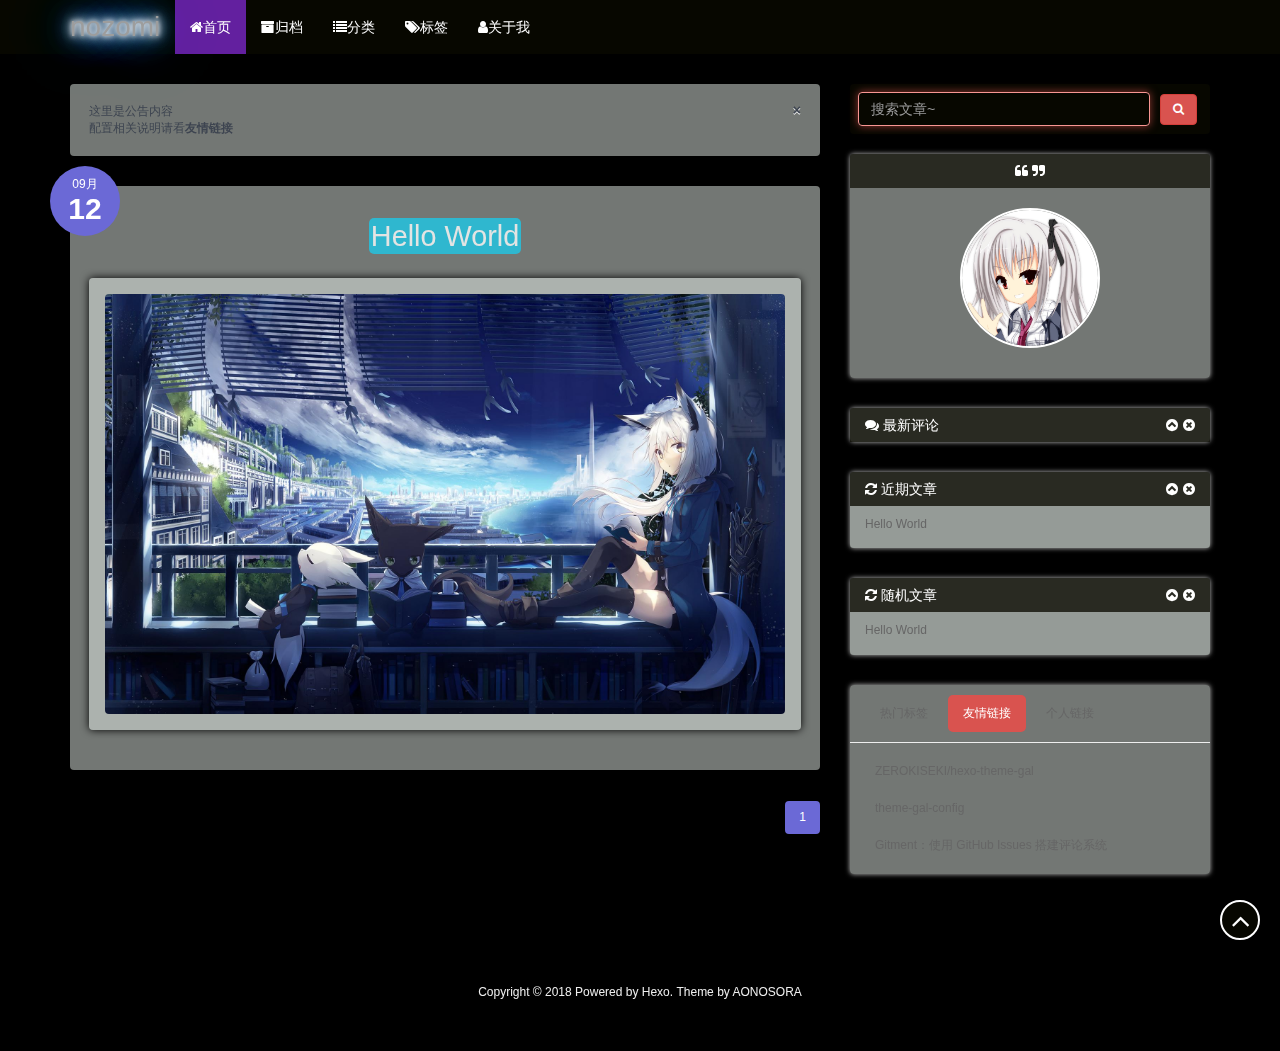
<file: index.html>
<!DOCTYPE html>
<html>
<head>
    <meta charset="UTF-8">
    <meta name="viewport" content="width=device-width, initial-scale=1, maximum-scale=1">
    <meta name="author" content="">
    
    
    
    
    
    
    <title>Hexo</title>
    <link href=”https://github.com/BlueM0untain“ rel=”prefetch” />

    <link rel="stylesheet" href="/css/bootstrap.min.css">
<link rel="stylesheet" href="/css/aos.css">
<link rel="stylesheet" href="/css/style.css">
    <script src="/js/jquery.min.js"></script>
    <script src="/js/bootstrap.min.js"></script>
    <script src="/js/aos.js"></script>
    <script src="/js/highslide/highslide-full.min.js"></script>
    <link rel="stylesheet" href="/js/highslide/highslide.css">
    <style type="text/css">
        @media (max-width: 768px) {
            body {
                background-color: #f0f0f0;
                background: url('/imgs/xsbg.gif');
                background-attachment: fixed;
            }
        }
    </style>
    
    <!--<script type="text/javascript">
      if (document.images) {
        var avatar = new Image();
        avatar.src = '/imgs/avatar.jpg'
        var previews = 'preview1.jpg,preview2.jpg,preview3.jpg,preview4.jpg'.split(',')
        var previewsPreLoad = []
        for(var i = 0; i < length; i++) {
          previewsPreLoad.push(new Image())
          previewsPreLoad[previewsPreLoad.length - 1].src = '/imgs/preview' + previews[i]
        }
      }
    </script>-->
</head>
<body>
    <!-- 背景轮播图功能 -->
    <section class="hidden-xs">
    <ul class="cb-slideshow">
        <li><span>天若</span></li>
        <li><span>有情</span></li>
        <li><span>天亦老</span></li>
        <li><span>我为</span></li>
        <li><span>长者</span></li>
        <li><span>续一秒</span></li>
    </ul>
</section>
    <!-- 欧尼酱功能, 谁用谁知道 -->
    
    <div class="gal-menu gal-dropdown">
    <div class="circle" id="gal">
        <div class="ring">
            <a href="https://github.com/BlueM0untain" class="menuItem" style="left: 50%; top: 15%;">首页</a>
            
            <a class="menuItem" style="left: 80.3109%; top: 32.5%;">下一页</a>
            
            <a href="/archives" class="menuItem" style="left: 80.3109%; top: 67.5%;">归档</a>
            <a href="/about" class="menuItem" style="left: 50%; top: 85%;">关于</a>
            <a href="/message" class="menuItem" style="left: 19.6891%; top: 67.5%;">留言板</a>
            
            <a class="menuItem" style="left: 19.6891%; top: 32.5%;">上一页</a>
            
        </div>
        <audio id="audio" src="/imgs/oni.mp3"></audio>
    </div>
</div>
    
    <header class="navbar navbar-inverse" id="gal-header">
    <div class="container">
        <div class="navbar-header">
            <button type="button" class="navbar-toggle collapsed"
                    data-toggle="collapse" data-target=".bs-navbar-collapse"
                    aria-expanded="false">
                <span class="fa fa-lg fa-reorder"></span>
            </button>
            <a href="https://github.com/BlueM0untain">
                
                <style>
                    #gal-header .navbar-brand {
                        height: 54px;
                        line-height: 24px;
                        font-size: 28px;
                        opacity: 1;
                        background-color: rgba(0,0,0,0);
                        text-shadow: 0 0 5px #fff,0 0 10px #fff,0 0 15px #fff,0 0 20px #228DFF,0 0 35px #228DFF,0 0 40px #228DFF,0 0 50px #228DFF,0 0 75px #228DFF;
                    }
                </style>
                <!-- 这里使用文字(navbar_text or config.title) -->
                <div class="navbar-brand">nozomi</div>
                
            </a>
        </div>
        <div class="collapse navbar-collapse bs-navbar-collapse">
            <ul class="nav navbar-nav" id="menu-gal">
                
                
                <li class="current">
                    <a href="/">
                        <i class="fa fa-home"></i>首页
                    </a>
                </li>
                
                
                
                <li class="">
                    <a href="/archives">
                        <i class="fa fa-archive"></i>归档
                    </a>
                </li>
                
                
                
                
                <li class="">
                    <a href="/categories">
                        <i class="fa fa-list"></i>分类
                    </a>
                </li>
                
                
                
                
                
                <li class="">
                    <a href="/tags">
                        <i class="fa fa-tags"></i>标签
                    </a>
                </li>
                
                
                
                
                <li class="">
                    <a href="/about">
                        <i class="fa fa-user"></i>关于我
                    </a>
                </li>
                
                
            </ul>
        </div>
    </div>
</header>
    <div id="gal-body">
        <div class="container">
            <div class="row">
                <div class="col-md-8 gal-right" id="mainstay">
                    
<div class="alert well fade in" id="gal-issue" role="alert">
    <!-- TODO 添加关闭公告框功能 -->
    <button type="button" class="close" data-dismiss="alert">×</button>
    <!-- 这里自行配置公告内容 -->
    这里是公告内容
    <br>
    配置相关说明请看<strong>友情链接</strong>
    <!-- 自行配置公告内容结束 -->
</div>

<div id="article-list">
     
     
     <div class="article well clearfix article-body article-excerpt" data-aos="flip-up">
    
    <div class="data-article hidden-xs">
        <span class="month">09月</span>
        <span class="day">12</span>
    </div>
    <!-- 大型设备文章 -->
    <section class="hidden-xs">
        <div class="title-article">
            <h1>
                <a href="/2018/09/12/hello-world/">
                    <span>Hello World</span>
                </a>
            </h1>
        </div>
        <div class="tag-article">
            
            
            <!-- TODO 添加评论统计 -->
            <!--<span class="label label-gal">
                <i class="fa fa-comments"></i>
                <a href="/2018/09/12/hello-world/#comments">739</a>
            </span>-->
        </div>
        <div class="alert alert-gal article-body content-article">
            <div class="item">
                <a href="/2018/09/12/hello-world/">
                    <div class="img">
                        
                        <img src="/imgs/preview/preview2.jpg" alt="Hello World">
                    </div>
                    <div class="info">
                        
                    </div>
                </a>
            </div>
        </div>
    </section>
    <section class="visible-xs">
        <div class="title-article">
            <center>
                <h4>
                    <a href="/2018/09/12/hello-world/">
                        <span>Hello World</span>
                    </a>
                </h4>
            </center>
        </div>
        <p></p>
        <center>
            <i class="fa fa-calendar"></i> 2018-09-12
        </center>
        <p></p>
        <p></p>
        <center>
            
            
        </center>
        <p></p>
        <div class="alert alert-gal article-body content-article">
            <p style="text-align: center;">
                <a href="/2018/09/12/hello-world/">
                    
                    <img src="/imgs/preview/preview2.jpg" alt="Hello World">
                </a>
            </p>
        </div>
        
        <a class="btn btn-danger pull-right read-more btn-block" href="/2018/09/12/hello-world/">
            阅读全文
            <!--<span class="badge">739</span>-->
        </a>
    </section>
</div>
     
</div>
<!-- 前方最多7个 < 1 2 3 4 5 6 -->
<!-- 前方超过第7页则分为 < 1 ... (n - 3) (n - 2) (n - 1) n, 此时前面为固定的6个 -->

<!-- 后方最多8个 (n + 1) 到 (n + 7) > -->
<!-- 如果末页和当前页相差超过7, 此时后面为固定的6个, (n + 1) (n + 2) (n + 3) ... total > -->



<div id="gal-pagination" class="clearfix">
    <ul class="pagination pagination-gal pull-right">
        
        
        
        
        <li class="current">
            <span>1</span>
        </li>
        
        
        
        
    </ul>
</div>

                </div>
                <aside class="col-md-4 gal-left" id="sidebar">
    <!-- 此为sidebar的搜索框, 非搜索结果页面 -->
<aside id="sidebar-search">
    <div class="search hidden-xs" data-aos="fade-up" data-aos-duration="2000">
        <form class="form-inline clearfix" id="search-form" method="get"
              action="/search/index.html">
            <input type="text" name="s" class="form-control" id="searchInput" placeholder="搜索文章~">
            <button class="btn btn-danger btn-gal" type="submit">
                <i class="fa fa-search"></i>
            </button>
        </form>
    </div>
</aside>
    <aside id="sidebar-author">
    <div class="panel panel-gal" data-aos="flip-right" data-aos-duration="3000">
        <div class="panel-heading" style="text-align: center">
            <i class="fa fa-quote-left"></i>
            
            <i class="fa fa-quote-right"></i>
        </div>
        <div class="author-panel text-center">
            <img src="/imgs/avatar.jpg" width="140" height="140"
                 alt="个人头像" class="author-image">
            <p class="author-description"></p>
        </div>
    </div>
</aside>
    
    <aside id="sidebar-recent_comments">
    <div class="panel panel-gal recent hidden-xs" data-aos="fade-up" data-aos-duration="2000">
        <div class="panel-heading">
            <i class="fa fa-comments"></i>
            最新评论
            <i class="fa fa-times-circle panel-remove"></i>
            <i class="fa fa-chevron-circle-up panel-toggle"></i>
        </div>
        <ul class="list-group list-group-flush"></ul>
    </div>
</aside>
    
    <!-- 要配置好leancloud才能开启此小工具 -->
    
    
    <aside id="sidebar-recent_posts">
    <div class="panel panel-gal recent hidden-xs" data-aos="fade-up" data-aos-duration="2000">
        <div class="panel-heading">
            <i class="fa fa-refresh"></i>
            近期文章
            <i class="fa fa-times-circle panel-remove"></i>
            <i class="fa fa-chevron-circle-up panel-toggle"></i>
        </div>
        <ul class="list-group list-group-flush">
            
            <li class="list-group-item">
                <span class="post-title">
                    <a href="/2018/09/12/hello-world/">Hello World</a>
                </span>
            </li>
            
        </ul>
    </div>
</aside>
    
    
    <aside id="sidebar-rand_posts">
    <div class="panel panel-gal recent hidden-xs" data-aos="fade-up" data-aos-duration="2000">
        <div class="panel-heading">
            <i class="fa fa-refresh"></i>
            随机文章
            <i class="fa fa-times-circle panel-remove"></i>
            <i class="fa fa-chevron-circle-up panel-toggle"></i>
        </div>
        <ul class="list-group list-group-flush">
            
            
            <li class="list-group-item">
                <span class="post-title">
                    <a href="/2018/09/12/hello-world/">Hello World</a>
                </span>
            </li>
            
        </ul>
    </div>
</aside>
    
    
    <aside id="gal-sets">
        <div class="panel panel-gal hidden-xs" data-aos="fade-up" data-aos-duration="2000">
            <ul class="nav nav-pills pills-gal">
                <li class="">
                    <a href="/index.html#sidebar-tags" data-toggle="tab" id="tags-tab">热门标签</a>
                </li>
                <li class="">
                    <a href="/index.html#sidebar-friend-links" data-toggle="tab" id="friend-links-tab">友情链接</a>
                </li>
                <li class="">
                    <a href="/index.html#sidebar-links" data-toggle="tab" id="links-tab">个人链接</a>
                </li>
            </ul>
            <div class="tab-content">
                <div class="cloud-tags tab-pane nav bs-sidenav fade" id="sidebar-tags">
    
</div>
                <div class="friend-links tab-pane nav bs-sidenav fade" id="sidebar-friend-links">
    
    <li>
        <a href="https://github.com/ZEROKISEKI/hexo-theme-gal" target="_blank">ZEROKISEKI/hexo-theme-gal</a>
    </li>
    
    <li>
        <a href="https://github.com/ZEROKISEKI/hexo-theme-gal/wiki/%E4%B8%BB%E9%A2%98%E9%85%8D%E7%BD%AE%E8%AF%B4%E6%98%8E" target="_blank">theme-gal-config</a>
    </li>
    
    <li>
        <a href="https://imsun.net/posts/gitment-introduction/" target="_blank">Gitment：使用 GitHub Issues 搭建评论系统</a>
    </li>
    
</div>
                <div class="links tab-pane nav bs-sidenav fade" id="sidebar-links">
    
    <li>
        <a href="https://github.com/BlueM0untain" target="_blank">Github</a>
    </li>
    
</div>
            </div>
        </div>
    </aside>
    
</aside>
            </div>
        </div>
    </div>
    <footer id="gal-footer">
    <div class="container">
        Copyright © 2018  Powered by <a href="https://hexo.io/" target="_blank">Hexo</a>.&nbsp;Theme by <a href="https://github.com/ZEROKISEKI" target="_blank">AONOSORA</a>
    </div>
</footer>

<!-- 回到顶端 -->
<div id="gal-gotop">
    <i class="fa fa-angle-up"></i>
</div>
</body>
<script src="/js/activate-power-mode.js"></script>
<script>

    // 配置highslide
	hs.graphicsDir = '/js/highslide/graphics/'
    hs.outlineType = "rounded-white";
    hs.dimmingOpacity = 0.8;
    hs.outlineWhileAnimating = true;
    hs.showCredits = false;
    hs.captionEval = "this.thumb.alt";
    hs.numberPosition = "caption";
    hs.align = "center";
    hs.transitions = ["expand", "crossfade"];
    hs.lang.number = '共%2张图, 当前是第%1张';
    hs.addSlideshow({
      interval: 5000,
      repeat: true,
      useControls: true,
      fixedControls: "fit",
      overlayOptions: {
        opacity: 0.75,
        position: "bottom center",
        hideOnMouseOut: true
      }
    })

    // 初始化aos
    AOS.init({
      duration: 1000,
      delay: 0,
      easing: 'ease-out-back'
    });

</script>
<script>
	POWERMODE.colorful = 'true';    // make power mode colorful
	POWERMODE.shake = 'true';       // turn off shake
	// TODO 这里根据具体情况修改
	document.body.addEventListener('input', POWERMODE);
</script>
<script>
    window.slideConfig = {
      prefix: '/imgs/slide/background',
      ext: 'jpg',
      maxCount: '6'
    }
</script>
<script src="/js/hs.js"></script>
<script src="/js/blog.js"></script>

<script src="/js/oni.js"></script>



</html>
</file>
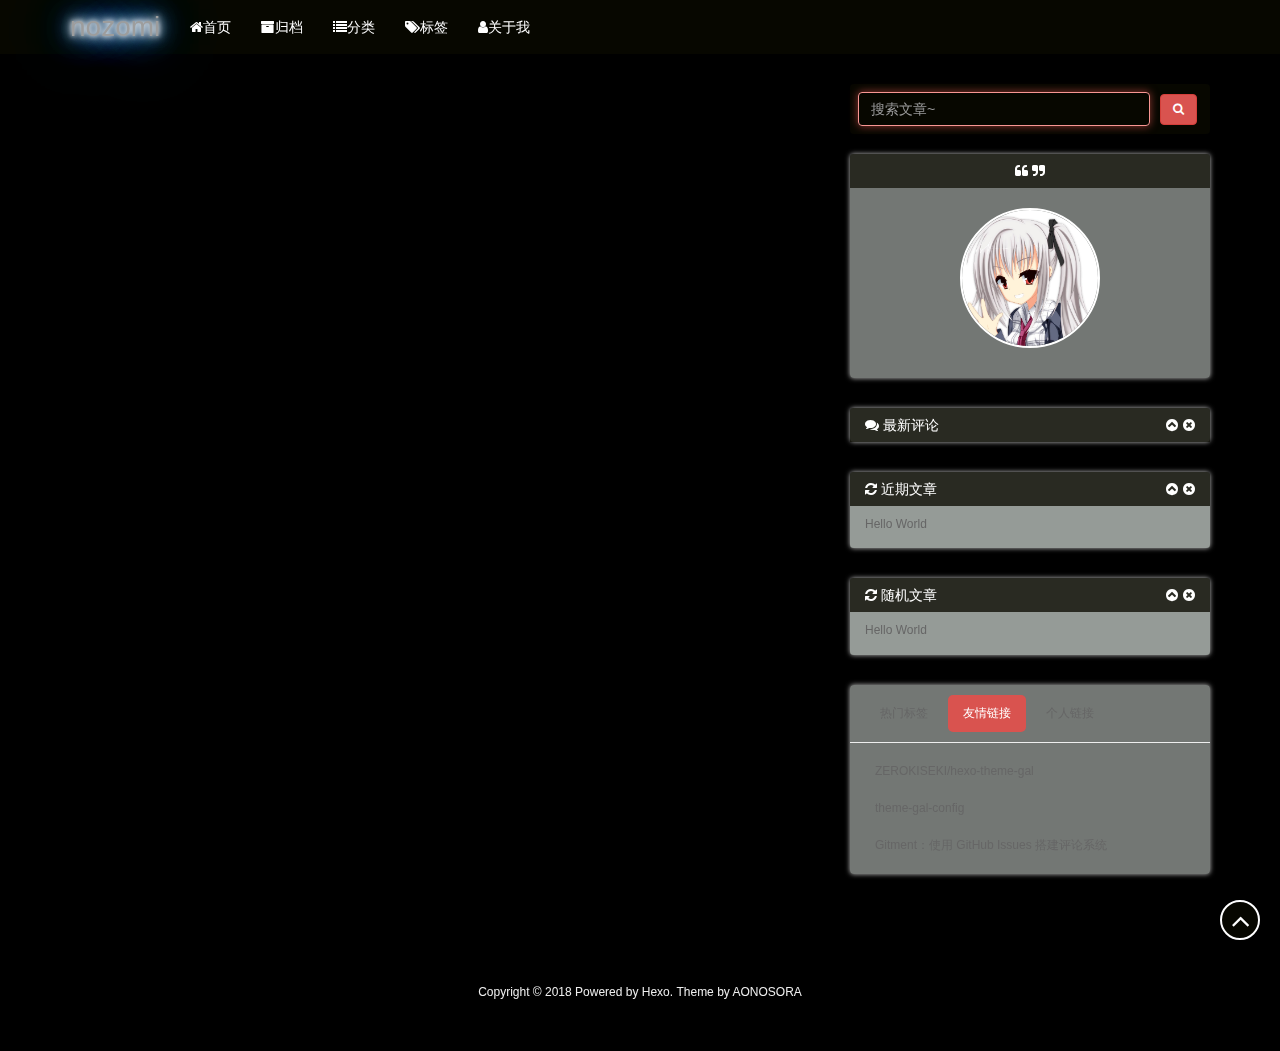
<file: 404/index.html>
<!DOCTYPE html>
<html>
<head>
    <meta charset="UTF-8">
    <meta name="viewport" content="width=device-width, initial-scale=1, maximum-scale=1">
    <meta name="author" content="">
    
    
    
    
    
    
    <title>404 | Hexo</title>
    <link href=”https://github.com/BlueM0untain“ rel=”prefetch” />

    <link rel="stylesheet" href="/css/bootstrap.min.css">
<link rel="stylesheet" href="/css/aos.css">
<link rel="stylesheet" href="/css/style.css">
    <script src="/js/jquery.min.js"></script>
    <script src="/js/bootstrap.min.js"></script>
    <script src="/js/aos.js"></script>
    <script src="/js/highslide/highslide-full.min.js"></script>
    <link rel="stylesheet" href="/js/highslide/highslide.css">
    <style type="text/css">
        @media (max-width: 768px) {
            body {
                background-color: #f0f0f0;
                background: url('/imgs/xsbg.gif');
                background-attachment: fixed;
            }
        }
    </style>
    
    <!--<script type="text/javascript">
      if (document.images) {
        var avatar = new Image();
        avatar.src = '/imgs/avatar.jpg'
        var previews = 'preview1.jpg,preview2.jpg,preview3.jpg,preview4.jpg'.split(',')
        var previewsPreLoad = []
        for(var i = 0; i < length; i++) {
          previewsPreLoad.push(new Image())
          previewsPreLoad[previewsPreLoad.length - 1].src = '/imgs/preview' + previews[i]
        }
      }
    </script>-->
</head>
<body>
    <!-- 背景轮播图功能 -->
    <section class="hidden-xs">
    <ul class="cb-slideshow">
        <li><span>天若</span></li>
        <li><span>有情</span></li>
        <li><span>天亦老</span></li>
        <li><span>我为</span></li>
        <li><span>长者</span></li>
        <li><span>续一秒</span></li>
    </ul>
</section>
    <!-- 欧尼酱功能, 谁用谁知道 -->
    
    <div class="gal-menu gal-dropdown">
    <div class="circle" id="gal">
        <div class="ring">
            <a href="https://github.com/BlueM0untain" class="menuItem" style="left: 50%; top: 15%;">首页</a>
            
            <a class="menuItem" style="left: 80.3109%; top: 32.5%;">下一页</a>
            
            <a href="/archives" class="menuItem" style="left: 80.3109%; top: 67.5%;">归档</a>
            <a href="/about" class="menuItem" style="left: 50%; top: 85%;">关于</a>
            <a href="/message" class="menuItem" style="left: 19.6891%; top: 67.5%;">留言板</a>
            
            <a class="menuItem" style="left: 19.6891%; top: 32.5%;">上一页</a>
            
        </div>
        <audio id="audio" src="/imgs/oni.mp3"></audio>
    </div>
</div>
    
    <header class="navbar navbar-inverse" id="gal-header">
    <div class="container">
        <div class="navbar-header">
            <button type="button" class="navbar-toggle collapsed"
                    data-toggle="collapse" data-target=".bs-navbar-collapse"
                    aria-expanded="false">
                <span class="fa fa-lg fa-reorder"></span>
            </button>
            <a href="https://github.com/BlueM0untain">
                
                <style>
                    #gal-header .navbar-brand {
                        height: 54px;
                        line-height: 24px;
                        font-size: 28px;
                        opacity: 1;
                        background-color: rgba(0,0,0,0);
                        text-shadow: 0 0 5px #fff,0 0 10px #fff,0 0 15px #fff,0 0 20px #228DFF,0 0 35px #228DFF,0 0 40px #228DFF,0 0 50px #228DFF,0 0 75px #228DFF;
                    }
                </style>
                <!-- 这里使用文字(navbar_text or config.title) -->
                <div class="navbar-brand">nozomi</div>
                
            </a>
        </div>
        <div class="collapse navbar-collapse bs-navbar-collapse">
            <ul class="nav navbar-nav" id="menu-gal">
                
                
                <li class="">
                    <a href="/">
                        <i class="fa fa-home"></i>首页
                    </a>
                </li>
                
                
                
                <li class="">
                    <a href="/archives">
                        <i class="fa fa-archive"></i>归档
                    </a>
                </li>
                
                
                
                
                <li class="">
                    <a href="/categories">
                        <i class="fa fa-list"></i>分类
                    </a>
                </li>
                
                
                
                
                
                <li class="">
                    <a href="/tags">
                        <i class="fa fa-tags"></i>标签
                    </a>
                </li>
                
                
                
                
                <li class="">
                    <a href="/about">
                        <i class="fa fa-user"></i>关于我
                    </a>
                </li>
                
                
            </ul>
        </div>
    </div>
</header>
    <div id="gal-body">
        <div class="container">
            <div class="row">
                <div class="col-md-8 gal-right" id="mainstay">
                    <!-- 搜索页面(尽可能接近ZanBlog搜索功能) -->

<!-- 404 自定义页面 -->
<!-- 有其他想自定义的page在这里添加判断条件, 并且写好对应的模板渲染文件 -->

                </div>
                <aside class="col-md-4 gal-left" id="sidebar">
    <!-- 此为sidebar的搜索框, 非搜索结果页面 -->
<aside id="sidebar-search">
    <div class="search hidden-xs" data-aos="fade-up" data-aos-duration="2000">
        <form class="form-inline clearfix" id="search-form" method="get"
              action="/search/index.html">
            <input type="text" name="s" class="form-control" id="searchInput" placeholder="搜索文章~">
            <button class="btn btn-danger btn-gal" type="submit">
                <i class="fa fa-search"></i>
            </button>
        </form>
    </div>
</aside>
    <aside id="sidebar-author">
    <div class="panel panel-gal" data-aos="flip-right" data-aos-duration="3000">
        <div class="panel-heading" style="text-align: center">
            <i class="fa fa-quote-left"></i>
            
            <i class="fa fa-quote-right"></i>
        </div>
        <div class="author-panel text-center">
            <img src="/imgs/avatar.jpg" width="140" height="140"
                 alt="个人头像" class="author-image">
            <p class="author-description"></p>
        </div>
    </div>
</aside>
    
    <aside id="sidebar-recent_comments">
    <div class="panel panel-gal recent hidden-xs" data-aos="fade-up" data-aos-duration="2000">
        <div class="panel-heading">
            <i class="fa fa-comments"></i>
            最新评论
            <i class="fa fa-times-circle panel-remove"></i>
            <i class="fa fa-chevron-circle-up panel-toggle"></i>
        </div>
        <ul class="list-group list-group-flush"></ul>
    </div>
</aside>
    
    <!-- 要配置好leancloud才能开启此小工具 -->
    
    
    <aside id="sidebar-recent_posts">
    <div class="panel panel-gal recent hidden-xs" data-aos="fade-up" data-aos-duration="2000">
        <div class="panel-heading">
            <i class="fa fa-refresh"></i>
            近期文章
            <i class="fa fa-times-circle panel-remove"></i>
            <i class="fa fa-chevron-circle-up panel-toggle"></i>
        </div>
        <ul class="list-group list-group-flush">
            
            <li class="list-group-item">
                <span class="post-title">
                    <a href="/2018/09/12/hello-world/">Hello World</a>
                </span>
            </li>
            
        </ul>
    </div>
</aside>
    
    
    <aside id="sidebar-rand_posts">
    <div class="panel panel-gal recent hidden-xs" data-aos="fade-up" data-aos-duration="2000">
        <div class="panel-heading">
            <i class="fa fa-refresh"></i>
            随机文章
            <i class="fa fa-times-circle panel-remove"></i>
            <i class="fa fa-chevron-circle-up panel-toggle"></i>
        </div>
        <ul class="list-group list-group-flush">
            
            
            <li class="list-group-item">
                <span class="post-title">
                    <a href="/2018/09/12/hello-world/">Hello World</a>
                </span>
            </li>
            
        </ul>
    </div>
</aside>
    
    
    <aside id="gal-sets">
        <div class="panel panel-gal hidden-xs" data-aos="fade-up" data-aos-duration="2000">
            <ul class="nav nav-pills pills-gal">
                <li class="">
                    <a href="/404/index.html#sidebar-tags" data-toggle="tab" id="tags-tab">热门标签</a>
                </li>
                <li class="">
                    <a href="/404/index.html#sidebar-friend-links" data-toggle="tab" id="friend-links-tab">友情链接</a>
                </li>
                <li class="">
                    <a href="/404/index.html#sidebar-links" data-toggle="tab" id="links-tab">个人链接</a>
                </li>
            </ul>
            <div class="tab-content">
                <div class="cloud-tags tab-pane nav bs-sidenav fade" id="sidebar-tags">
    
</div>
                <div class="friend-links tab-pane nav bs-sidenav fade" id="sidebar-friend-links">
    
    <li>
        <a href="https://github.com/ZEROKISEKI/hexo-theme-gal" target="_blank">ZEROKISEKI/hexo-theme-gal</a>
    </li>
    
    <li>
        <a href="https://github.com/ZEROKISEKI/hexo-theme-gal/wiki/%E4%B8%BB%E9%A2%98%E9%85%8D%E7%BD%AE%E8%AF%B4%E6%98%8E" target="_blank">theme-gal-config</a>
    </li>
    
    <li>
        <a href="https://imsun.net/posts/gitment-introduction/" target="_blank">Gitment：使用 GitHub Issues 搭建评论系统</a>
    </li>
    
</div>
                <div class="links tab-pane nav bs-sidenav fade" id="sidebar-links">
    
    <li>
        <a href="https://github.com/BlueM0untain" target="_blank">Github</a>
    </li>
    
</div>
            </div>
        </div>
    </aside>
    
</aside>
            </div>
        </div>
    </div>
    <footer id="gal-footer">
    <div class="container">
        Copyright © 2018  Powered by <a href="https://hexo.io/" target="_blank">Hexo</a>.&nbsp;Theme by <a href="https://github.com/ZEROKISEKI" target="_blank">AONOSORA</a>
    </div>
</footer>

<!-- 回到顶端 -->
<div id="gal-gotop">
    <i class="fa fa-angle-up"></i>
</div>
</body>
<script src="/js/activate-power-mode.js"></script>
<script>

    // 配置highslide
	hs.graphicsDir = '/js/highslide/graphics/'
    hs.outlineType = "rounded-white";
    hs.dimmingOpacity = 0.8;
    hs.outlineWhileAnimating = true;
    hs.showCredits = false;
    hs.captionEval = "this.thumb.alt";
    hs.numberPosition = "caption";
    hs.align = "center";
    hs.transitions = ["expand", "crossfade"];
    hs.lang.number = '共%2张图, 当前是第%1张';
    hs.addSlideshow({
      interval: 5000,
      repeat: true,
      useControls: true,
      fixedControls: "fit",
      overlayOptions: {
        opacity: 0.75,
        position: "bottom center",
        hideOnMouseOut: true
      }
    })

    // 初始化aos
    AOS.init({
      duration: 1000,
      delay: 0,
      easing: 'ease-out-back'
    });

</script>
<script>
	POWERMODE.colorful = 'true';    // make power mode colorful
	POWERMODE.shake = 'true';       // turn off shake
	// TODO 这里根据具体情况修改
	document.body.addEventListener('input', POWERMODE);
</script>
<script>
    window.slideConfig = {
      prefix: '/imgs/slide/background',
      ext: 'jpg',
      maxCount: '6'
    }
</script>
<script src="/js/hs.js"></script>
<script src="/js/blog.js"></script>

<script src="/js/oni.js"></script>



</html>
</file>
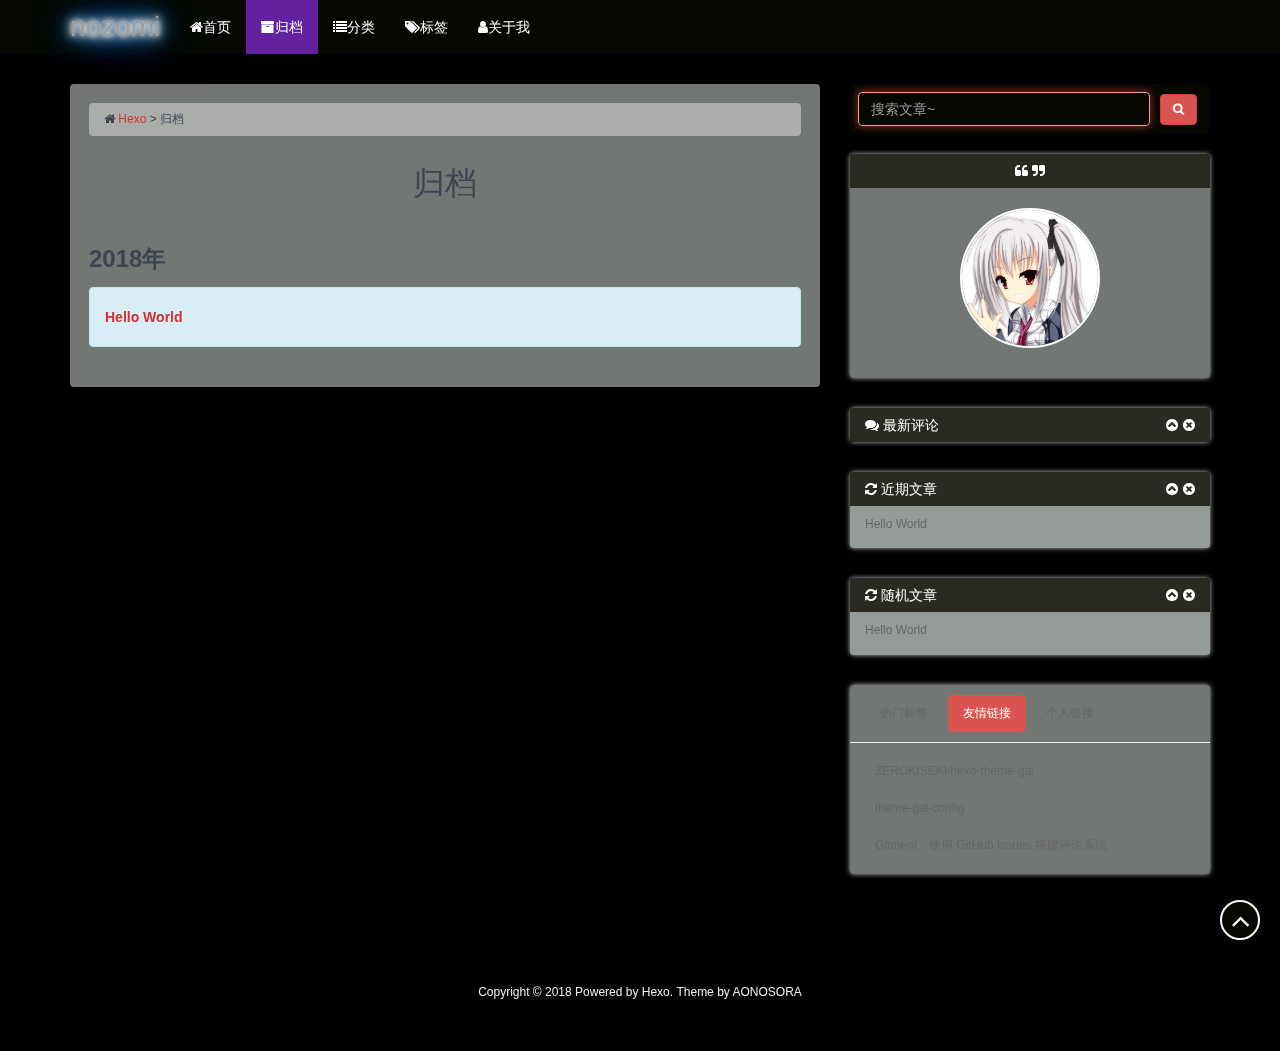
<file: archives/index.html>
<!DOCTYPE html>
<html>
<head>
    <meta charset="UTF-8">
    <meta name="viewport" content="width=device-width, initial-scale=1, maximum-scale=1">
    <meta name="author" content="">
    
    
    
    
    
    
    <title>archive_a | Hexo</title>
    <link href=”https://github.com/BlueM0untain“ rel=”prefetch” />

    <link rel="stylesheet" href="/css/bootstrap.min.css">
<link rel="stylesheet" href="/css/aos.css">
<link rel="stylesheet" href="/css/style.css">
    <script src="/js/jquery.min.js"></script>
    <script src="/js/bootstrap.min.js"></script>
    <script src="/js/aos.js"></script>
    <script src="/js/highslide/highslide-full.min.js"></script>
    <link rel="stylesheet" href="/js/highslide/highslide.css">
    <style type="text/css">
        @media (max-width: 768px) {
            body {
                background-color: #f0f0f0;
                background: url('/imgs/xsbg.gif');
                background-attachment: fixed;
            }
        }
    </style>
    
    <!--<script type="text/javascript">
      if (document.images) {
        var avatar = new Image();
        avatar.src = '/imgs/avatar.jpg'
        var previews = 'preview1.jpg,preview2.jpg,preview3.jpg,preview4.jpg'.split(',')
        var previewsPreLoad = []
        for(var i = 0; i < length; i++) {
          previewsPreLoad.push(new Image())
          previewsPreLoad[previewsPreLoad.length - 1].src = '/imgs/preview' + previews[i]
        }
      }
    </script>-->
</head>
<body>
    <!-- 背景轮播图功能 -->
    <section class="hidden-xs">
    <ul class="cb-slideshow">
        <li><span>天若</span></li>
        <li><span>有情</span></li>
        <li><span>天亦老</span></li>
        <li><span>我为</span></li>
        <li><span>长者</span></li>
        <li><span>续一秒</span></li>
    </ul>
</section>
    <!-- 欧尼酱功能, 谁用谁知道 -->
    
    <div class="gal-menu gal-dropdown">
    <div class="circle" id="gal">
        <div class="ring">
            <a href="https://github.com/BlueM0untain" class="menuItem" style="left: 50%; top: 15%;">首页</a>
            
            <a class="menuItem" style="left: 80.3109%; top: 32.5%;">下一页</a>
            
            <a href="/archives" class="menuItem" style="left: 80.3109%; top: 67.5%;">归档</a>
            <a href="/about" class="menuItem" style="left: 50%; top: 85%;">关于</a>
            <a href="/message" class="menuItem" style="left: 19.6891%; top: 67.5%;">留言板</a>
            
            <a class="menuItem" style="left: 19.6891%; top: 32.5%;">上一页</a>
            
        </div>
        <audio id="audio" src="/imgs/oni.mp3"></audio>
    </div>
</div>
    
    <header class="navbar navbar-inverse" id="gal-header">
    <div class="container">
        <div class="navbar-header">
            <button type="button" class="navbar-toggle collapsed"
                    data-toggle="collapse" data-target=".bs-navbar-collapse"
                    aria-expanded="false">
                <span class="fa fa-lg fa-reorder"></span>
            </button>
            <a href="https://github.com/BlueM0untain">
                
                <style>
                    #gal-header .navbar-brand {
                        height: 54px;
                        line-height: 24px;
                        font-size: 28px;
                        opacity: 1;
                        background-color: rgba(0,0,0,0);
                        text-shadow: 0 0 5px #fff,0 0 10px #fff,0 0 15px #fff,0 0 20px #228DFF,0 0 35px #228DFF,0 0 40px #228DFF,0 0 50px #228DFF,0 0 75px #228DFF;
                    }
                </style>
                <!-- 这里使用文字(navbar_text or config.title) -->
                <div class="navbar-brand">nozomi</div>
                
            </a>
        </div>
        <div class="collapse navbar-collapse bs-navbar-collapse">
            <ul class="nav navbar-nav" id="menu-gal">
                
                
                <li class="">
                    <a href="/">
                        <i class="fa fa-home"></i>首页
                    </a>
                </li>
                
                
                
                <li class="current">
                    <a href="/archives">
                        <i class="fa fa-archive"></i>归档
                    </a>
                </li>
                
                
                
                
                <li class="">
                    <a href="/categories">
                        <i class="fa fa-list"></i>分类
                    </a>
                </li>
                
                
                
                
                
                <li class="">
                    <a href="/tags">
                        <i class="fa fa-tags"></i>标签
                    </a>
                </li>
                
                
                
                
                <li class="">
                    <a href="/about">
                        <i class="fa fa-user"></i>关于我
                    </a>
                </li>
                
                
            </ul>
        </div>
    </div>
</header>
    <div id="gal-body">
        <div class="container">
            <div class="row">
                <div class="col-md-8 gal-right" id="mainstay">
                    <article class="article well article-body" id="article-archive">
    <div class="breadcrumb">
        <i class="fa fa-home"></i>
        <a href="https://github.com/BlueM0untain">Hexo</a>
        >
        <span>归档</span>
    </div>
    <!-- 大型设备详细文章 -->
    <div class="hidden-xs">
        <div class="title-article">
            <h1>
                <a href="/archives">归档</a>
            </h1>
        </div>
    </div>
    <!-- 小型设备详细文章 -->
    <div class="visible-xs">
        <center>
            <div class="title-article">
                <h4>
                    <a href="/archives">归档</a>
                </h4>
            </div>
        </center>
    </div>
    <div class="content-article" style="margin-top: 30px;">
        
        
            <h1 style="font-size: 24px; margin-top: 40px;">2018年</h1>
            
        <div class="alert alert-info" style="font-size: 14px; line-height: 2; font-weight: bold;">
            
             
             
                        <a href="/2018/09/12/hello-world/">Hello World</a>
                        <br>
            
                    </div>
        
    </div>
</article>
                </div>
                <aside class="col-md-4 gal-left" id="sidebar">
    <!-- 此为sidebar的搜索框, 非搜索结果页面 -->
<aside id="sidebar-search">
    <div class="search hidden-xs" data-aos="fade-up" data-aos-duration="2000">
        <form class="form-inline clearfix" id="search-form" method="get"
              action="/search/index.html">
            <input type="text" name="s" class="form-control" id="searchInput" placeholder="搜索文章~">
            <button class="btn btn-danger btn-gal" type="submit">
                <i class="fa fa-search"></i>
            </button>
        </form>
    </div>
</aside>
    <aside id="sidebar-author">
    <div class="panel panel-gal" data-aos="flip-right" data-aos-duration="3000">
        <div class="panel-heading" style="text-align: center">
            <i class="fa fa-quote-left"></i>
            
            <i class="fa fa-quote-right"></i>
        </div>
        <div class="author-panel text-center">
            <img src="/imgs/avatar.jpg" width="140" height="140"
                 alt="个人头像" class="author-image">
            <p class="author-description"></p>
        </div>
    </div>
</aside>
    
    <aside id="sidebar-recent_comments">
    <div class="panel panel-gal recent hidden-xs" data-aos="fade-up" data-aos-duration="2000">
        <div class="panel-heading">
            <i class="fa fa-comments"></i>
            最新评论
            <i class="fa fa-times-circle panel-remove"></i>
            <i class="fa fa-chevron-circle-up panel-toggle"></i>
        </div>
        <ul class="list-group list-group-flush"></ul>
    </div>
</aside>
    
    <!-- 要配置好leancloud才能开启此小工具 -->
    
    
    <aside id="sidebar-recent_posts">
    <div class="panel panel-gal recent hidden-xs" data-aos="fade-up" data-aos-duration="2000">
        <div class="panel-heading">
            <i class="fa fa-refresh"></i>
            近期文章
            <i class="fa fa-times-circle panel-remove"></i>
            <i class="fa fa-chevron-circle-up panel-toggle"></i>
        </div>
        <ul class="list-group list-group-flush">
            
            <li class="list-group-item">
                <span class="post-title">
                    <a href="/2018/09/12/hello-world/">Hello World</a>
                </span>
            </li>
            
        </ul>
    </div>
</aside>
    
    
    <aside id="sidebar-rand_posts">
    <div class="panel panel-gal recent hidden-xs" data-aos="fade-up" data-aos-duration="2000">
        <div class="panel-heading">
            <i class="fa fa-refresh"></i>
            随机文章
            <i class="fa fa-times-circle panel-remove"></i>
            <i class="fa fa-chevron-circle-up panel-toggle"></i>
        </div>
        <ul class="list-group list-group-flush">
            
            
            <li class="list-group-item">
                <span class="post-title">
                    <a href="/2018/09/12/hello-world/">Hello World</a>
                </span>
            </li>
            
        </ul>
    </div>
</aside>
    
    
    <aside id="gal-sets">
        <div class="panel panel-gal hidden-xs" data-aos="fade-up" data-aos-duration="2000">
            <ul class="nav nav-pills pills-gal">
                <li class="">
                    <a href="/archives/index.html#sidebar-tags" data-toggle="tab" id="tags-tab">热门标签</a>
                </li>
                <li class="">
                    <a href="/archives/index.html#sidebar-friend-links" data-toggle="tab" id="friend-links-tab">友情链接</a>
                </li>
                <li class="">
                    <a href="/archives/index.html#sidebar-links" data-toggle="tab" id="links-tab">个人链接</a>
                </li>
            </ul>
            <div class="tab-content">
                <div class="cloud-tags tab-pane nav bs-sidenav fade" id="sidebar-tags">
    
</div>
                <div class="friend-links tab-pane nav bs-sidenav fade" id="sidebar-friend-links">
    
    <li>
        <a href="https://github.com/ZEROKISEKI/hexo-theme-gal" target="_blank">ZEROKISEKI/hexo-theme-gal</a>
    </li>
    
    <li>
        <a href="https://github.com/ZEROKISEKI/hexo-theme-gal/wiki/%E4%B8%BB%E9%A2%98%E9%85%8D%E7%BD%AE%E8%AF%B4%E6%98%8E" target="_blank">theme-gal-config</a>
    </li>
    
    <li>
        <a href="https://imsun.net/posts/gitment-introduction/" target="_blank">Gitment：使用 GitHub Issues 搭建评论系统</a>
    </li>
    
</div>
                <div class="links tab-pane nav bs-sidenav fade" id="sidebar-links">
    
    <li>
        <a href="https://github.com/BlueM0untain" target="_blank">Github</a>
    </li>
    
</div>
            </div>
        </div>
    </aside>
    
</aside>
            </div>
        </div>
    </div>
    <footer id="gal-footer">
    <div class="container">
        Copyright © 2018  Powered by <a href="https://hexo.io/" target="_blank">Hexo</a>.&nbsp;Theme by <a href="https://github.com/ZEROKISEKI" target="_blank">AONOSORA</a>
    </div>
</footer>

<!-- 回到顶端 -->
<div id="gal-gotop">
    <i class="fa fa-angle-up"></i>
</div>
</body>
<script src="/js/activate-power-mode.js"></script>
<script>

    // 配置highslide
	hs.graphicsDir = '/js/highslide/graphics/'
    hs.outlineType = "rounded-white";
    hs.dimmingOpacity = 0.8;
    hs.outlineWhileAnimating = true;
    hs.showCredits = false;
    hs.captionEval = "this.thumb.alt";
    hs.numberPosition = "caption";
    hs.align = "center";
    hs.transitions = ["expand", "crossfade"];
    hs.lang.number = '共%2张图, 当前是第%1张';
    hs.addSlideshow({
      interval: 5000,
      repeat: true,
      useControls: true,
      fixedControls: "fit",
      overlayOptions: {
        opacity: 0.75,
        position: "bottom center",
        hideOnMouseOut: true
      }
    })

    // 初始化aos
    AOS.init({
      duration: 1000,
      delay: 0,
      easing: 'ease-out-back'
    });

</script>
<script>
	POWERMODE.colorful = 'true';    // make power mode colorful
	POWERMODE.shake = 'true';       // turn off shake
	// TODO 这里根据具体情况修改
	document.body.addEventListener('input', POWERMODE);
</script>
<script>
    window.slideConfig = {
      prefix: '/imgs/slide/background',
      ext: 'jpg',
      maxCount: '6'
    }
</script>
<script src="/js/hs.js"></script>
<script src="/js/blog.js"></script>

<script src="/js/oni.js"></script>



</html>
</file>
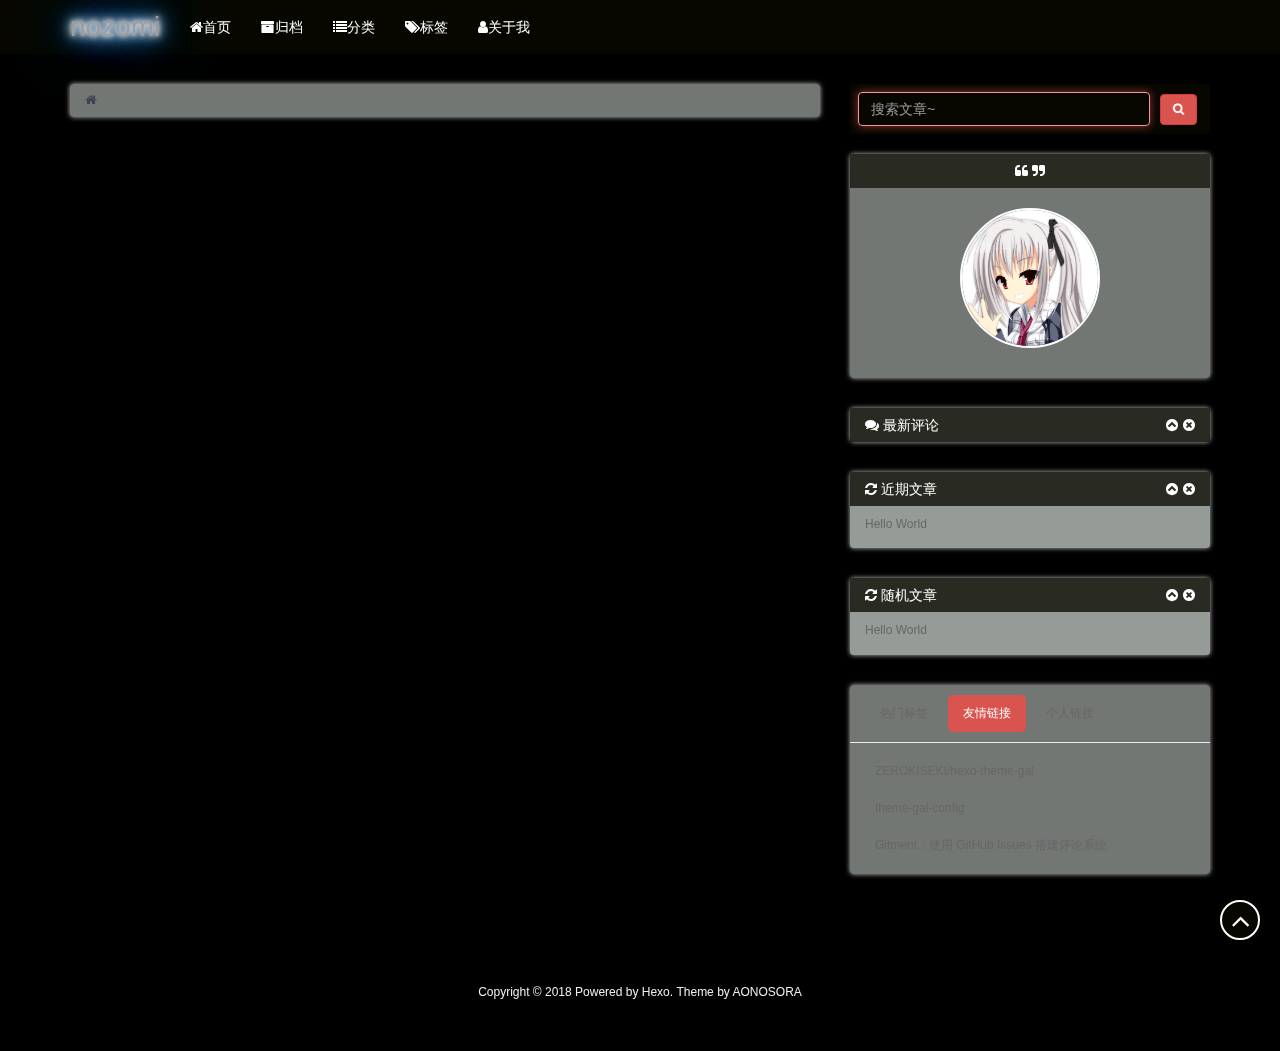
<file: search/index.html>
<!DOCTYPE html>
<html>
<head>
    <meta charset="UTF-8">
    <meta name="viewport" content="width=device-width, initial-scale=1, maximum-scale=1">
    <meta name="author" content="">
    
    
    
    
    
    
    <title>search | Hexo</title>
    <link href=”https://github.com/BlueM0untain“ rel=”prefetch” />

    <link rel="stylesheet" href="/css/bootstrap.min.css">
<link rel="stylesheet" href="/css/aos.css">
<link rel="stylesheet" href="/css/style.css">
    <script src="/js/jquery.min.js"></script>
    <script src="/js/bootstrap.min.js"></script>
    <script src="/js/aos.js"></script>
    <script src="/js/highslide/highslide-full.min.js"></script>
    <link rel="stylesheet" href="/js/highslide/highslide.css">
    <style type="text/css">
        @media (max-width: 768px) {
            body {
                background-color: #f0f0f0;
                background: url('/imgs/xsbg.gif');
                background-attachment: fixed;
            }
        }
    </style>
    
    <!--<script type="text/javascript">
      if (document.images) {
        var avatar = new Image();
        avatar.src = '/imgs/avatar.jpg'
        var previews = 'preview1.jpg,preview2.jpg,preview3.jpg,preview4.jpg'.split(',')
        var previewsPreLoad = []
        for(var i = 0; i < length; i++) {
          previewsPreLoad.push(new Image())
          previewsPreLoad[previewsPreLoad.length - 1].src = '/imgs/preview' + previews[i]
        }
      }
    </script>-->
</head>
<body>
    <!-- 背景轮播图功能 -->
    <section class="hidden-xs">
    <ul class="cb-slideshow">
        <li><span>天若</span></li>
        <li><span>有情</span></li>
        <li><span>天亦老</span></li>
        <li><span>我为</span></li>
        <li><span>长者</span></li>
        <li><span>续一秒</span></li>
    </ul>
</section>
    <!-- 欧尼酱功能, 谁用谁知道 -->
    
    <div class="gal-menu gal-dropdown">
    <div class="circle" id="gal">
        <div class="ring">
            <a href="https://github.com/BlueM0untain" class="menuItem" style="left: 50%; top: 15%;">首页</a>
            
            <a class="menuItem" style="left: 80.3109%; top: 32.5%;">下一页</a>
            
            <a href="/archives" class="menuItem" style="left: 80.3109%; top: 67.5%;">归档</a>
            <a href="/about" class="menuItem" style="left: 50%; top: 85%;">关于</a>
            <a href="/message" class="menuItem" style="left: 19.6891%; top: 67.5%;">留言板</a>
            
            <a class="menuItem" style="left: 19.6891%; top: 32.5%;">上一页</a>
            
        </div>
        <audio id="audio" src="/imgs/oni.mp3"></audio>
    </div>
</div>
    
    <header class="navbar navbar-inverse" id="gal-header">
    <div class="container">
        <div class="navbar-header">
            <button type="button" class="navbar-toggle collapsed"
                    data-toggle="collapse" data-target=".bs-navbar-collapse"
                    aria-expanded="false">
                <span class="fa fa-lg fa-reorder"></span>
            </button>
            <a href="https://github.com/BlueM0untain">
                
                <style>
                    #gal-header .navbar-brand {
                        height: 54px;
                        line-height: 24px;
                        font-size: 28px;
                        opacity: 1;
                        background-color: rgba(0,0,0,0);
                        text-shadow: 0 0 5px #fff,0 0 10px #fff,0 0 15px #fff,0 0 20px #228DFF,0 0 35px #228DFF,0 0 40px #228DFF,0 0 50px #228DFF,0 0 75px #228DFF;
                    }
                </style>
                <!-- 这里使用文字(navbar_text or config.title) -->
                <div class="navbar-brand">nozomi</div>
                
            </a>
        </div>
        <div class="collapse navbar-collapse bs-navbar-collapse">
            <ul class="nav navbar-nav" id="menu-gal">
                
                
                <li class="">
                    <a href="/">
                        <i class="fa fa-home"></i>首页
                    </a>
                </li>
                
                
                
                <li class="">
                    <a href="/archives">
                        <i class="fa fa-archive"></i>归档
                    </a>
                </li>
                
                
                
                
                <li class="">
                    <a href="/categories">
                        <i class="fa fa-list"></i>分类
                    </a>
                </li>
                
                
                
                
                
                <li class="">
                    <a href="/tags">
                        <i class="fa fa-tags"></i>标签
                    </a>
                </li>
                
                
                
                
                <li class="">
                    <a href="/about">
                        <i class="fa fa-user"></i>关于我
                    </a>
                </li>
                
                
            </ul>
        </div>
    </div>
</header>
    <div id="gal-body">
        <div class="container">
            <div class="row">
                <div class="col-md-8 gal-right" id="mainstay">
                    <!-- 搜索页面(尽可能接近ZanBlog搜索功能) -->

<!-- search自定义页面 -->
<script type="text/javascript">

	var htmlEntityMap = {
		'&': '&amp;',
		'<': '&lt;',
		'>': '&gt;',
		'"': '&quot;',
		'\'': '&#39;',
		'/': '&#x2F;'
	};

	// 参照hexo过滤html的方法(事实上感觉静态也没什么可以过滤的)
	function escapeKey(str) {
		if (typeof str !== 'string') throw new TypeError('str must be a string!');

		// http://stackoverflow.com/a/12034334
		return str.replace(/[&<>"'\/]/g, function(a) {
			return htmlEntityMap[a];
		});
	}

	var query = decodeURIComponent(window.location.search).substring(1).split('&')
    // 获取搜索关键词
    var s = escapeKey(query[0].split('=')[1])
    // 获取当前页数
    var p = query.length > 1 ? query[1].split('=')[1] : 1
    // 获取每页的页码数
    var pageSize = '10'
    var useLeancloud = ''
    $.getJSON('/content.json', function (json) {
      $('#search-breadcrumb').append(`搜索'${s}'的结果`)
      var result = getArticles(s, 'posts', json).concat(getArticles(s, 'pages', json))
      if (result.length === 0 || result.length <= (p - 1) * pageSize) {
      	// TODO 显示404页面
      } else {
        displaySearchResult(result.slice((p - 1) * pageSize, p * pageSize))
        displayPagination(result)
      }
    })

    function getArticles(val, type, json) {
      return json[type].filter((e) => {
        return e.title.indexOf(val) !== -1 || e.text.indexOf(val) !== -1
      })
    }

    function displaySearchResult(result) {
      var resultList = $('#article-list')
      result.forEach(function (article) {
      	var [month, day] = article.date.split('-')
        ''
        ''
        var defaultPreview = '/imgs/preview/preview2.jpg'
        var preview = article.preview ? article.preview : defaultPreview
        var path = '/' + article.path
        resultList.append(`<div class="article well clearfix article-body article-excerpt" data-aos="flip-up">
                                <div class="data-article hidden-xs">
                                    <span class="month">${month}月</span>
                                    <span class="day">${day}</span>
                                </div>
                                <section class="hidden-xs">
                                    <div class="title-article">
                                        <h1>
                                            <a href="${path}">
                                                <span>${article.title}</span>
                                            </a>
                                        </h1>
                                    </div>
                                    <div class="tag-article">
                                        ${ useLeancloud ? '<span class="label label-gal"><i class="fa fa-eye"></i></span>' : ''}
                                        <span class="label label-gal">
                                            <i class="fa fa-comments"></i>
                                            <a href="${path}#comments">739</a>
                                        </span>
                                    </div>
                                    <div class="alert alert-gal article-body content-article">
                                         <div class="item">
                                            <a href="${path}">
                                                <div class="img">
                                                    <img src="${preview}" alt="${article.title}">
                                                </div>
                                                <div class="info">
                                                    <p>${article.excerpt}</p>
                                                </div>
                                            </a>
                                         </div>
					                </div>
					            </section>
                           </div>`)
      })
      if (useLeancloud) {
        var Counter = AV.Object.extend('Counter')
        showPostsTime(Counter)
      }
    }

    function displayPagination(result) {
      var pgContainer = $('#gal-pagination')
      var pg = $(pgContainer.find('.pagination-gal')[0])
      if(result.length > 0) {
        pgContainer.css('display', 'block')
      }
      var num = Math.ceil(result.length / pageSize)
      var root = '/search'
      var link = root + `/index.html?s=${s}`
      if(p > 1) {
      	pg.append(`<li class="prev"><a href="${link}&page=${p-1}">«</a></li>`)
      }
      if(p > 7) {
      	pg.append(`<li><a href="${link}">1</a></li>
                   <li><span>...</span></li>`)
        for(var i = p - 3; i < p; i++) {
          pg.append(`<li><a href="${link}&page=${i}">${i}</a></li>`)
        }
      } else {
      	for(var j = 1; j < p; j++) {
          pg.append(`<li><a href="${link}${j === 1 ? '' : `&page=${j}`}">${j}</a></li>`)
        }
      }
      pg.append(`<li class="current"><span>${p}</span></li>`)
      if(p + 7 < num) {
      	for(var i = p + 1; i <= p + 3; i++) {
          pg.append(`<li><a href="${link}&page=${i}">${i}</a></li>`)
        }
        pg.append(`<li><span>...</span></li>`)
      } else {
      	for(var j = p + 1; j <= num; j++) {
          pg.append(`<li><a href="${link}&page=${j}">${j}</a></li>`)
        }
      }
      if(p < num) {
      	pg.append(`<li class="next"><a href="${link}&page=${p+1}">»</a></li>`)
      }
    }

    // 很挫地定义了多一次, 到时再改了...
    function showPostsTime(Counter) {
      var entries = []
      var excerpts = $('.article-excerpt')
      excerpts.each(function () {
        entries.push($(this).find('.title-article').first().find('a').attr('href').trim())
      })
      var query = new AV.Query(Counter)
      query.containedIn('url', entries)
      query.find().then(function (result) {
        excerpts.each(function () {
          var href = $(this).find('.title-article').first().find('a').attr('href').trim()
          var r = result.filter(function (e) {
            return e.get('url') === href
          })
          if(r.length > 0) {
            $(this).find('i.fa-eye').each(function () {
              $(this).after(' ' + r[0].get('time') + ' ℃')
            })
          } else {
            $(this).find('i.fa-eye').each(function () {
              $(this).after(' 0 ℃')
            })
          }
        })
      }).then(function (error) {
        console.log('Error:' + error.code + ' ' + error.message)
      })
    }

</script>
<div class="breadcrumb breadcrumb-gal" id="search-breadcrumb">
    <i class="fa fa-home"></i>
</div>
<div id="article-list"></div>
<div id="gal-pagination" class="clearfix" style="display: none;">
    <ul class="pagination pagination-gal pull-right"></ul>
</div>
<!-- 404页面 -->

                </div>
                <aside class="col-md-4 gal-left" id="sidebar">
    <!-- 此为sidebar的搜索框, 非搜索结果页面 -->
<aside id="sidebar-search">
    <div class="search hidden-xs" data-aos="fade-up" data-aos-duration="2000">
        <form class="form-inline clearfix" id="search-form" method="get"
              action="/search/index.html">
            <input type="text" name="s" class="form-control" id="searchInput" placeholder="搜索文章~">
            <button class="btn btn-danger btn-gal" type="submit">
                <i class="fa fa-search"></i>
            </button>
        </form>
    </div>
</aside>
    <aside id="sidebar-author">
    <div class="panel panel-gal" data-aos="flip-right" data-aos-duration="3000">
        <div class="panel-heading" style="text-align: center">
            <i class="fa fa-quote-left"></i>
            
            <i class="fa fa-quote-right"></i>
        </div>
        <div class="author-panel text-center">
            <img src="/imgs/avatar.jpg" width="140" height="140"
                 alt="个人头像" class="author-image">
            <p class="author-description"></p>
        </div>
    </div>
</aside>
    
    <aside id="sidebar-recent_comments">
    <div class="panel panel-gal recent hidden-xs" data-aos="fade-up" data-aos-duration="2000">
        <div class="panel-heading">
            <i class="fa fa-comments"></i>
            最新评论
            <i class="fa fa-times-circle panel-remove"></i>
            <i class="fa fa-chevron-circle-up panel-toggle"></i>
        </div>
        <ul class="list-group list-group-flush"></ul>
    </div>
</aside>
    
    <!-- 要配置好leancloud才能开启此小工具 -->
    
    
    <aside id="sidebar-recent_posts">
    <div class="panel panel-gal recent hidden-xs" data-aos="fade-up" data-aos-duration="2000">
        <div class="panel-heading">
            <i class="fa fa-refresh"></i>
            近期文章
            <i class="fa fa-times-circle panel-remove"></i>
            <i class="fa fa-chevron-circle-up panel-toggle"></i>
        </div>
        <ul class="list-group list-group-flush">
            
            <li class="list-group-item">
                <span class="post-title">
                    <a href="/2018/09/12/hello-world/">Hello World</a>
                </span>
            </li>
            
        </ul>
    </div>
</aside>
    
    
    <aside id="sidebar-rand_posts">
    <div class="panel panel-gal recent hidden-xs" data-aos="fade-up" data-aos-duration="2000">
        <div class="panel-heading">
            <i class="fa fa-refresh"></i>
            随机文章
            <i class="fa fa-times-circle panel-remove"></i>
            <i class="fa fa-chevron-circle-up panel-toggle"></i>
        </div>
        <ul class="list-group list-group-flush">
            
            
            <li class="list-group-item">
                <span class="post-title">
                    <a href="/2018/09/12/hello-world/">Hello World</a>
                </span>
            </li>
            
        </ul>
    </div>
</aside>
    
    
    <aside id="gal-sets">
        <div class="panel panel-gal hidden-xs" data-aos="fade-up" data-aos-duration="2000">
            <ul class="nav nav-pills pills-gal">
                <li class="">
                    <a href="/search/index.html#sidebar-tags" data-toggle="tab" id="tags-tab">热门标签</a>
                </li>
                <li class="">
                    <a href="/search/index.html#sidebar-friend-links" data-toggle="tab" id="friend-links-tab">友情链接</a>
                </li>
                <li class="">
                    <a href="/search/index.html#sidebar-links" data-toggle="tab" id="links-tab">个人链接</a>
                </li>
            </ul>
            <div class="tab-content">
                <div class="cloud-tags tab-pane nav bs-sidenav fade" id="sidebar-tags">
    
</div>
                <div class="friend-links tab-pane nav bs-sidenav fade" id="sidebar-friend-links">
    
    <li>
        <a href="https://github.com/ZEROKISEKI/hexo-theme-gal" target="_blank">ZEROKISEKI/hexo-theme-gal</a>
    </li>
    
    <li>
        <a href="https://github.com/ZEROKISEKI/hexo-theme-gal/wiki/%E4%B8%BB%E9%A2%98%E9%85%8D%E7%BD%AE%E8%AF%B4%E6%98%8E" target="_blank">theme-gal-config</a>
    </li>
    
    <li>
        <a href="https://imsun.net/posts/gitment-introduction/" target="_blank">Gitment：使用 GitHub Issues 搭建评论系统</a>
    </li>
    
</div>
                <div class="links tab-pane nav bs-sidenav fade" id="sidebar-links">
    
    <li>
        <a href="https://github.com/BlueM0untain" target="_blank">Github</a>
    </li>
    
</div>
            </div>
        </div>
    </aside>
    
</aside>
            </div>
        </div>
    </div>
    <footer id="gal-footer">
    <div class="container">
        Copyright © 2018  Powered by <a href="https://hexo.io/" target="_blank">Hexo</a>.&nbsp;Theme by <a href="https://github.com/ZEROKISEKI" target="_blank">AONOSORA</a>
    </div>
</footer>

<!-- 回到顶端 -->
<div id="gal-gotop">
    <i class="fa fa-angle-up"></i>
</div>
</body>
<script src="/js/activate-power-mode.js"></script>
<script>

    // 配置highslide
	hs.graphicsDir = '/js/highslide/graphics/'
    hs.outlineType = "rounded-white";
    hs.dimmingOpacity = 0.8;
    hs.outlineWhileAnimating = true;
    hs.showCredits = false;
    hs.captionEval = "this.thumb.alt";
    hs.numberPosition = "caption";
    hs.align = "center";
    hs.transitions = ["expand", "crossfade"];
    hs.lang.number = '共%2张图, 当前是第%1张';
    hs.addSlideshow({
      interval: 5000,
      repeat: true,
      useControls: true,
      fixedControls: "fit",
      overlayOptions: {
        opacity: 0.75,
        position: "bottom center",
        hideOnMouseOut: true
      }
    })

    // 初始化aos
    AOS.init({
      duration: 1000,
      delay: 0,
      easing: 'ease-out-back'
    });

</script>
<script>
	POWERMODE.colorful = 'true';    // make power mode colorful
	POWERMODE.shake = 'true';       // turn off shake
	// TODO 这里根据具体情况修改
	document.body.addEventListener('input', POWERMODE);
</script>
<script>
    window.slideConfig = {
      prefix: '/imgs/slide/background',
      ext: 'jpg',
      maxCount: '6'
    }
</script>
<script src="/js/hs.js"></script>
<script src="/js/blog.js"></script>

<script src="/js/oni.js"></script>



</html>
</file>
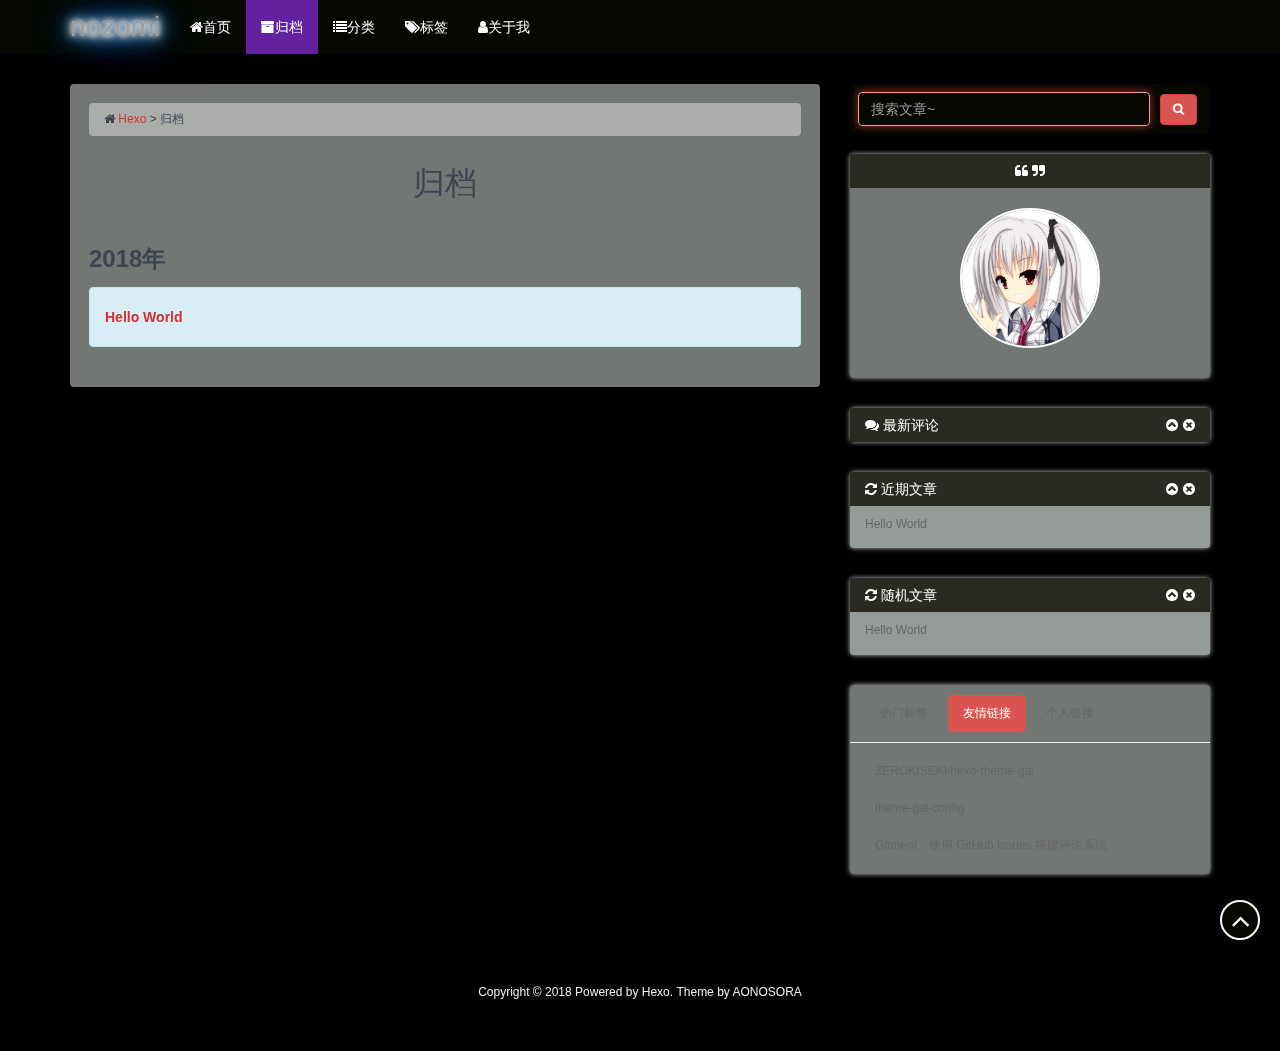
<file: archives/2018/index.html>
<!DOCTYPE html>
<html>
<head>
    <meta charset="UTF-8">
    <meta name="viewport" content="width=device-width, initial-scale=1, maximum-scale=1">
    <meta name="author" content="">
    
    
    
    
    
    
    <title>archive_a | Hexo</title>
    <link href=”https://github.com/BlueM0untain“ rel=”prefetch” />

    <link rel="stylesheet" href="/css/bootstrap.min.css">
<link rel="stylesheet" href="/css/aos.css">
<link rel="stylesheet" href="/css/style.css">
    <script src="/js/jquery.min.js"></script>
    <script src="/js/bootstrap.min.js"></script>
    <script src="/js/aos.js"></script>
    <script src="/js/highslide/highslide-full.min.js"></script>
    <link rel="stylesheet" href="/js/highslide/highslide.css">
    <style type="text/css">
        @media (max-width: 768px) {
            body {
                background-color: #f0f0f0;
                background: url('/imgs/xsbg.gif');
                background-attachment: fixed;
            }
        }
    </style>
    
    <!--<script type="text/javascript">
      if (document.images) {
        var avatar = new Image();
        avatar.src = '/imgs/avatar.jpg'
        var previews = 'preview1.jpg,preview2.jpg,preview3.jpg,preview4.jpg'.split(',')
        var previewsPreLoad = []
        for(var i = 0; i < length; i++) {
          previewsPreLoad.push(new Image())
          previewsPreLoad[previewsPreLoad.length - 1].src = '/imgs/preview' + previews[i]
        }
      }
    </script>-->
</head>
<body>
    <!-- 背景轮播图功能 -->
    <section class="hidden-xs">
    <ul class="cb-slideshow">
        <li><span>天若</span></li>
        <li><span>有情</span></li>
        <li><span>天亦老</span></li>
        <li><span>我为</span></li>
        <li><span>长者</span></li>
        <li><span>续一秒</span></li>
    </ul>
</section>
    <!-- 欧尼酱功能, 谁用谁知道 -->
    
    <div class="gal-menu gal-dropdown">
    <div class="circle" id="gal">
        <div class="ring">
            <a href="https://github.com/BlueM0untain" class="menuItem" style="left: 50%; top: 15%;">首页</a>
            
            <a class="menuItem" style="left: 80.3109%; top: 32.5%;">下一页</a>
            
            <a href="/archives" class="menuItem" style="left: 80.3109%; top: 67.5%;">归档</a>
            <a href="/about" class="menuItem" style="left: 50%; top: 85%;">关于</a>
            <a href="/message" class="menuItem" style="left: 19.6891%; top: 67.5%;">留言板</a>
            
            <a class="menuItem" style="left: 19.6891%; top: 32.5%;">上一页</a>
            
        </div>
        <audio id="audio" src="/imgs/oni.mp3"></audio>
    </div>
</div>
    
    <header class="navbar navbar-inverse" id="gal-header">
    <div class="container">
        <div class="navbar-header">
            <button type="button" class="navbar-toggle collapsed"
                    data-toggle="collapse" data-target=".bs-navbar-collapse"
                    aria-expanded="false">
                <span class="fa fa-lg fa-reorder"></span>
            </button>
            <a href="https://github.com/BlueM0untain">
                
                <style>
                    #gal-header .navbar-brand {
                        height: 54px;
                        line-height: 24px;
                        font-size: 28px;
                        opacity: 1;
                        background-color: rgba(0,0,0,0);
                        text-shadow: 0 0 5px #fff,0 0 10px #fff,0 0 15px #fff,0 0 20px #228DFF,0 0 35px #228DFF,0 0 40px #228DFF,0 0 50px #228DFF,0 0 75px #228DFF;
                    }
                </style>
                <!-- 这里使用文字(navbar_text or config.title) -->
                <div class="navbar-brand">nozomi</div>
                
            </a>
        </div>
        <div class="collapse navbar-collapse bs-navbar-collapse">
            <ul class="nav navbar-nav" id="menu-gal">
                
                
                <li class="">
                    <a href="/">
                        <i class="fa fa-home"></i>首页
                    </a>
                </li>
                
                
                
                <li class="current">
                    <a href="/archives">
                        <i class="fa fa-archive"></i>归档
                    </a>
                </li>
                
                
                
                
                <li class="">
                    <a href="/categories">
                        <i class="fa fa-list"></i>分类
                    </a>
                </li>
                
                
                
                
                
                <li class="">
                    <a href="/tags">
                        <i class="fa fa-tags"></i>标签
                    </a>
                </li>
                
                
                
                
                <li class="">
                    <a href="/about">
                        <i class="fa fa-user"></i>关于我
                    </a>
                </li>
                
                
            </ul>
        </div>
    </div>
</header>
    <div id="gal-body">
        <div class="container">
            <div class="row">
                <div class="col-md-8 gal-right" id="mainstay">
                    <article class="article well article-body" id="article-archive">
    <div class="breadcrumb">
        <i class="fa fa-home"></i>
        <a href="https://github.com/BlueM0untain">Hexo</a>
        >
        <span>归档</span>
    </div>
    <!-- 大型设备详细文章 -->
    <div class="hidden-xs">
        <div class="title-article">
            <h1>
                <a href="/archives">归档</a>
            </h1>
        </div>
    </div>
    <!-- 小型设备详细文章 -->
    <div class="visible-xs">
        <center>
            <div class="title-article">
                <h4>
                    <a href="/archives">归档</a>
                </h4>
            </div>
        </center>
    </div>
    <div class="content-article" style="margin-top: 30px;">
        
        
            <h1 style="font-size: 24px; margin-top: 40px;">2018年</h1>
            
        <div class="alert alert-info" style="font-size: 14px; line-height: 2; font-weight: bold;">
            
             
             
                        <a href="/2018/09/12/hello-world/">Hello World</a>
                        <br>
            
                    </div>
        
    </div>
</article>
                </div>
                <aside class="col-md-4 gal-left" id="sidebar">
    <!-- 此为sidebar的搜索框, 非搜索结果页面 -->
<aside id="sidebar-search">
    <div class="search hidden-xs" data-aos="fade-up" data-aos-duration="2000">
        <form class="form-inline clearfix" id="search-form" method="get"
              action="/search/index.html">
            <input type="text" name="s" class="form-control" id="searchInput" placeholder="搜索文章~">
            <button class="btn btn-danger btn-gal" type="submit">
                <i class="fa fa-search"></i>
            </button>
        </form>
    </div>
</aside>
    <aside id="sidebar-author">
    <div class="panel panel-gal" data-aos="flip-right" data-aos-duration="3000">
        <div class="panel-heading" style="text-align: center">
            <i class="fa fa-quote-left"></i>
            
            <i class="fa fa-quote-right"></i>
        </div>
        <div class="author-panel text-center">
            <img src="/imgs/avatar.jpg" width="140" height="140"
                 alt="个人头像" class="author-image">
            <p class="author-description"></p>
        </div>
    </div>
</aside>
    
    <aside id="sidebar-recent_comments">
    <div class="panel panel-gal recent hidden-xs" data-aos="fade-up" data-aos-duration="2000">
        <div class="panel-heading">
            <i class="fa fa-comments"></i>
            最新评论
            <i class="fa fa-times-circle panel-remove"></i>
            <i class="fa fa-chevron-circle-up panel-toggle"></i>
        </div>
        <ul class="list-group list-group-flush"></ul>
    </div>
</aside>
    
    <!-- 要配置好leancloud才能开启此小工具 -->
    
    
    <aside id="sidebar-recent_posts">
    <div class="panel panel-gal recent hidden-xs" data-aos="fade-up" data-aos-duration="2000">
        <div class="panel-heading">
            <i class="fa fa-refresh"></i>
            近期文章
            <i class="fa fa-times-circle panel-remove"></i>
            <i class="fa fa-chevron-circle-up panel-toggle"></i>
        </div>
        <ul class="list-group list-group-flush">
            
            <li class="list-group-item">
                <span class="post-title">
                    <a href="/2018/09/12/hello-world/">Hello World</a>
                </span>
            </li>
            
        </ul>
    </div>
</aside>
    
    
    <aside id="sidebar-rand_posts">
    <div class="panel panel-gal recent hidden-xs" data-aos="fade-up" data-aos-duration="2000">
        <div class="panel-heading">
            <i class="fa fa-refresh"></i>
            随机文章
            <i class="fa fa-times-circle panel-remove"></i>
            <i class="fa fa-chevron-circle-up panel-toggle"></i>
        </div>
        <ul class="list-group list-group-flush">
            
            
            <li class="list-group-item">
                <span class="post-title">
                    <a href="/2018/09/12/hello-world/">Hello World</a>
                </span>
            </li>
            
        </ul>
    </div>
</aside>
    
    
    <aside id="gal-sets">
        <div class="panel panel-gal hidden-xs" data-aos="fade-up" data-aos-duration="2000">
            <ul class="nav nav-pills pills-gal">
                <li class="">
                    <a href="/archives/2018/index.html#sidebar-tags" data-toggle="tab" id="tags-tab">热门标签</a>
                </li>
                <li class="">
                    <a href="/archives/2018/index.html#sidebar-friend-links" data-toggle="tab" id="friend-links-tab">友情链接</a>
                </li>
                <li class="">
                    <a href="/archives/2018/index.html#sidebar-links" data-toggle="tab" id="links-tab">个人链接</a>
                </li>
            </ul>
            <div class="tab-content">
                <div class="cloud-tags tab-pane nav bs-sidenav fade" id="sidebar-tags">
    
</div>
                <div class="friend-links tab-pane nav bs-sidenav fade" id="sidebar-friend-links">
    
    <li>
        <a href="https://github.com/ZEROKISEKI/hexo-theme-gal" target="_blank">ZEROKISEKI/hexo-theme-gal</a>
    </li>
    
    <li>
        <a href="https://github.com/ZEROKISEKI/hexo-theme-gal/wiki/%E4%B8%BB%E9%A2%98%E9%85%8D%E7%BD%AE%E8%AF%B4%E6%98%8E" target="_blank">theme-gal-config</a>
    </li>
    
    <li>
        <a href="https://imsun.net/posts/gitment-introduction/" target="_blank">Gitment：使用 GitHub Issues 搭建评论系统</a>
    </li>
    
</div>
                <div class="links tab-pane nav bs-sidenav fade" id="sidebar-links">
    
    <li>
        <a href="https://github.com/BlueM0untain" target="_blank">Github</a>
    </li>
    
</div>
            </div>
        </div>
    </aside>
    
</aside>
            </div>
        </div>
    </div>
    <footer id="gal-footer">
    <div class="container">
        Copyright © 2018  Powered by <a href="https://hexo.io/" target="_blank">Hexo</a>.&nbsp;Theme by <a href="https://github.com/ZEROKISEKI" target="_blank">AONOSORA</a>
    </div>
</footer>

<!-- 回到顶端 -->
<div id="gal-gotop">
    <i class="fa fa-angle-up"></i>
</div>
</body>
<script src="/js/activate-power-mode.js"></script>
<script>

    // 配置highslide
	hs.graphicsDir = '/js/highslide/graphics/'
    hs.outlineType = "rounded-white";
    hs.dimmingOpacity = 0.8;
    hs.outlineWhileAnimating = true;
    hs.showCredits = false;
    hs.captionEval = "this.thumb.alt";
    hs.numberPosition = "caption";
    hs.align = "center";
    hs.transitions = ["expand", "crossfade"];
    hs.lang.number = '共%2张图, 当前是第%1张';
    hs.addSlideshow({
      interval: 5000,
      repeat: true,
      useControls: true,
      fixedControls: "fit",
      overlayOptions: {
        opacity: 0.75,
        position: "bottom center",
        hideOnMouseOut: true
      }
    })

    // 初始化aos
    AOS.init({
      duration: 1000,
      delay: 0,
      easing: 'ease-out-back'
    });

</script>
<script>
	POWERMODE.colorful = 'true';    // make power mode colorful
	POWERMODE.shake = 'true';       // turn off shake
	// TODO 这里根据具体情况修改
	document.body.addEventListener('input', POWERMODE);
</script>
<script>
    window.slideConfig = {
      prefix: '/imgs/slide/background',
      ext: 'jpg',
      maxCount: '6'
    }
</script>
<script src="/js/hs.js"></script>
<script src="/js/blog.js"></script>

<script src="/js/oni.js"></script>



</html>
</file>
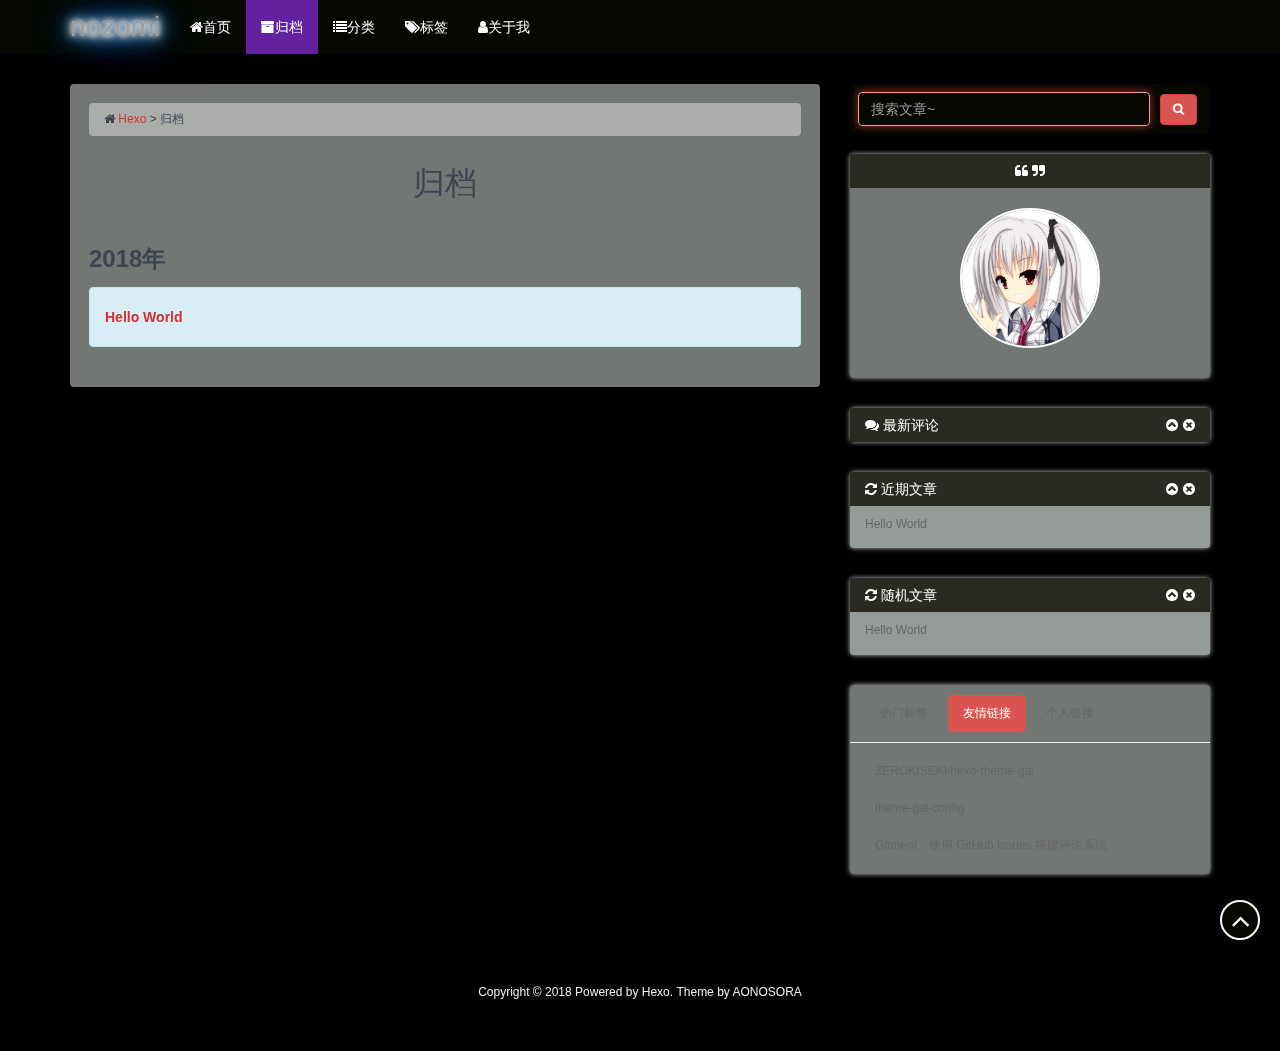
<file: archives/2018/09/index.html>
<!DOCTYPE html>
<html>
<head>
    <meta charset="UTF-8">
    <meta name="viewport" content="width=device-width, initial-scale=1, maximum-scale=1">
    <meta name="author" content="">
    
    
    
    
    
    
    <title>archive_a | Hexo</title>
    <link href=”https://github.com/BlueM0untain“ rel=”prefetch” />

    <link rel="stylesheet" href="/css/bootstrap.min.css">
<link rel="stylesheet" href="/css/aos.css">
<link rel="stylesheet" href="/css/style.css">
    <script src="/js/jquery.min.js"></script>
    <script src="/js/bootstrap.min.js"></script>
    <script src="/js/aos.js"></script>
    <script src="/js/highslide/highslide-full.min.js"></script>
    <link rel="stylesheet" href="/js/highslide/highslide.css">
    <style type="text/css">
        @media (max-width: 768px) {
            body {
                background-color: #f0f0f0;
                background: url('/imgs/xsbg.gif');
                background-attachment: fixed;
            }
        }
    </style>
    
    <!--<script type="text/javascript">
      if (document.images) {
        var avatar = new Image();
        avatar.src = '/imgs/avatar.jpg'
        var previews = 'preview1.jpg,preview2.jpg,preview3.jpg,preview4.jpg'.split(',')
        var previewsPreLoad = []
        for(var i = 0; i < length; i++) {
          previewsPreLoad.push(new Image())
          previewsPreLoad[previewsPreLoad.length - 1].src = '/imgs/preview' + previews[i]
        }
      }
    </script>-->
</head>
<body>
    <!-- 背景轮播图功能 -->
    <section class="hidden-xs">
    <ul class="cb-slideshow">
        <li><span>天若</span></li>
        <li><span>有情</span></li>
        <li><span>天亦老</span></li>
        <li><span>我为</span></li>
        <li><span>长者</span></li>
        <li><span>续一秒</span></li>
    </ul>
</section>
    <!-- 欧尼酱功能, 谁用谁知道 -->
    
    <div class="gal-menu gal-dropdown">
    <div class="circle" id="gal">
        <div class="ring">
            <a href="https://github.com/BlueM0untain" class="menuItem" style="left: 50%; top: 15%;">首页</a>
            
            <a class="menuItem" style="left: 80.3109%; top: 32.5%;">下一页</a>
            
            <a href="/archives" class="menuItem" style="left: 80.3109%; top: 67.5%;">归档</a>
            <a href="/about" class="menuItem" style="left: 50%; top: 85%;">关于</a>
            <a href="/message" class="menuItem" style="left: 19.6891%; top: 67.5%;">留言板</a>
            
            <a class="menuItem" style="left: 19.6891%; top: 32.5%;">上一页</a>
            
        </div>
        <audio id="audio" src="/imgs/oni.mp3"></audio>
    </div>
</div>
    
    <header class="navbar navbar-inverse" id="gal-header">
    <div class="container">
        <div class="navbar-header">
            <button type="button" class="navbar-toggle collapsed"
                    data-toggle="collapse" data-target=".bs-navbar-collapse"
                    aria-expanded="false">
                <span class="fa fa-lg fa-reorder"></span>
            </button>
            <a href="https://github.com/BlueM0untain">
                
                <style>
                    #gal-header .navbar-brand {
                        height: 54px;
                        line-height: 24px;
                        font-size: 28px;
                        opacity: 1;
                        background-color: rgba(0,0,0,0);
                        text-shadow: 0 0 5px #fff,0 0 10px #fff,0 0 15px #fff,0 0 20px #228DFF,0 0 35px #228DFF,0 0 40px #228DFF,0 0 50px #228DFF,0 0 75px #228DFF;
                    }
                </style>
                <!-- 这里使用文字(navbar_text or config.title) -->
                <div class="navbar-brand">nozomi</div>
                
            </a>
        </div>
        <div class="collapse navbar-collapse bs-navbar-collapse">
            <ul class="nav navbar-nav" id="menu-gal">
                
                
                <li class="">
                    <a href="/">
                        <i class="fa fa-home"></i>首页
                    </a>
                </li>
                
                
                
                <li class="current">
                    <a href="/archives">
                        <i class="fa fa-archive"></i>归档
                    </a>
                </li>
                
                
                
                
                <li class="">
                    <a href="/categories">
                        <i class="fa fa-list"></i>分类
                    </a>
                </li>
                
                
                
                
                
                <li class="">
                    <a href="/tags">
                        <i class="fa fa-tags"></i>标签
                    </a>
                </li>
                
                
                
                
                <li class="">
                    <a href="/about">
                        <i class="fa fa-user"></i>关于我
                    </a>
                </li>
                
                
            </ul>
        </div>
    </div>
</header>
    <div id="gal-body">
        <div class="container">
            <div class="row">
                <div class="col-md-8 gal-right" id="mainstay">
                    <article class="article well article-body" id="article-archive">
    <div class="breadcrumb">
        <i class="fa fa-home"></i>
        <a href="https://github.com/BlueM0untain">Hexo</a>
        >
        <span>归档</span>
    </div>
    <!-- 大型设备详细文章 -->
    <div class="hidden-xs">
        <div class="title-article">
            <h1>
                <a href="/archives">归档</a>
            </h1>
        </div>
    </div>
    <!-- 小型设备详细文章 -->
    <div class="visible-xs">
        <center>
            <div class="title-article">
                <h4>
                    <a href="/archives">归档</a>
                </h4>
            </div>
        </center>
    </div>
    <div class="content-article" style="margin-top: 30px;">
        
        
            <h1 style="font-size: 24px; margin-top: 40px;">2018年</h1>
            
        <div class="alert alert-info" style="font-size: 14px; line-height: 2; font-weight: bold;">
            
             
             
                        <a href="/2018/09/12/hello-world/">Hello World</a>
                        <br>
            
                    </div>
        
    </div>
</article>
                </div>
                <aside class="col-md-4 gal-left" id="sidebar">
    <!-- 此为sidebar的搜索框, 非搜索结果页面 -->
<aside id="sidebar-search">
    <div class="search hidden-xs" data-aos="fade-up" data-aos-duration="2000">
        <form class="form-inline clearfix" id="search-form" method="get"
              action="/search/index.html">
            <input type="text" name="s" class="form-control" id="searchInput" placeholder="搜索文章~">
            <button class="btn btn-danger btn-gal" type="submit">
                <i class="fa fa-search"></i>
            </button>
        </form>
    </div>
</aside>
    <aside id="sidebar-author">
    <div class="panel panel-gal" data-aos="flip-right" data-aos-duration="3000">
        <div class="panel-heading" style="text-align: center">
            <i class="fa fa-quote-left"></i>
            
            <i class="fa fa-quote-right"></i>
        </div>
        <div class="author-panel text-center">
            <img src="/imgs/avatar.jpg" width="140" height="140"
                 alt="个人头像" class="author-image">
            <p class="author-description"></p>
        </div>
    </div>
</aside>
    
    <aside id="sidebar-recent_comments">
    <div class="panel panel-gal recent hidden-xs" data-aos="fade-up" data-aos-duration="2000">
        <div class="panel-heading">
            <i class="fa fa-comments"></i>
            最新评论
            <i class="fa fa-times-circle panel-remove"></i>
            <i class="fa fa-chevron-circle-up panel-toggle"></i>
        </div>
        <ul class="list-group list-group-flush"></ul>
    </div>
</aside>
    
    <!-- 要配置好leancloud才能开启此小工具 -->
    
    
    <aside id="sidebar-recent_posts">
    <div class="panel panel-gal recent hidden-xs" data-aos="fade-up" data-aos-duration="2000">
        <div class="panel-heading">
            <i class="fa fa-refresh"></i>
            近期文章
            <i class="fa fa-times-circle panel-remove"></i>
            <i class="fa fa-chevron-circle-up panel-toggle"></i>
        </div>
        <ul class="list-group list-group-flush">
            
            <li class="list-group-item">
                <span class="post-title">
                    <a href="/2018/09/12/hello-world/">Hello World</a>
                </span>
            </li>
            
        </ul>
    </div>
</aside>
    
    
    <aside id="sidebar-rand_posts">
    <div class="panel panel-gal recent hidden-xs" data-aos="fade-up" data-aos-duration="2000">
        <div class="panel-heading">
            <i class="fa fa-refresh"></i>
            随机文章
            <i class="fa fa-times-circle panel-remove"></i>
            <i class="fa fa-chevron-circle-up panel-toggle"></i>
        </div>
        <ul class="list-group list-group-flush">
            
            
            <li class="list-group-item">
                <span class="post-title">
                    <a href="/2018/09/12/hello-world/">Hello World</a>
                </span>
            </li>
            
        </ul>
    </div>
</aside>
    
    
    <aside id="gal-sets">
        <div class="panel panel-gal hidden-xs" data-aos="fade-up" data-aos-duration="2000">
            <ul class="nav nav-pills pills-gal">
                <li class="">
                    <a href="/archives/2018/09/index.html#sidebar-tags" data-toggle="tab" id="tags-tab">热门标签</a>
                </li>
                <li class="">
                    <a href="/archives/2018/09/index.html#sidebar-friend-links" data-toggle="tab" id="friend-links-tab">友情链接</a>
                </li>
                <li class="">
                    <a href="/archives/2018/09/index.html#sidebar-links" data-toggle="tab" id="links-tab">个人链接</a>
                </li>
            </ul>
            <div class="tab-content">
                <div class="cloud-tags tab-pane nav bs-sidenav fade" id="sidebar-tags">
    
</div>
                <div class="friend-links tab-pane nav bs-sidenav fade" id="sidebar-friend-links">
    
    <li>
        <a href="https://github.com/ZEROKISEKI/hexo-theme-gal" target="_blank">ZEROKISEKI/hexo-theme-gal</a>
    </li>
    
    <li>
        <a href="https://github.com/ZEROKISEKI/hexo-theme-gal/wiki/%E4%B8%BB%E9%A2%98%E9%85%8D%E7%BD%AE%E8%AF%B4%E6%98%8E" target="_blank">theme-gal-config</a>
    </li>
    
    <li>
        <a href="https://imsun.net/posts/gitment-introduction/" target="_blank">Gitment：使用 GitHub Issues 搭建评论系统</a>
    </li>
    
</div>
                <div class="links tab-pane nav bs-sidenav fade" id="sidebar-links">
    
    <li>
        <a href="https://github.com/BlueM0untain" target="_blank">Github</a>
    </li>
    
</div>
            </div>
        </div>
    </aside>
    
</aside>
            </div>
        </div>
    </div>
    <footer id="gal-footer">
    <div class="container">
        Copyright © 2018  Powered by <a href="https://hexo.io/" target="_blank">Hexo</a>.&nbsp;Theme by <a href="https://github.com/ZEROKISEKI" target="_blank">AONOSORA</a>
    </div>
</footer>

<!-- 回到顶端 -->
<div id="gal-gotop">
    <i class="fa fa-angle-up"></i>
</div>
</body>
<script src="/js/activate-power-mode.js"></script>
<script>

    // 配置highslide
	hs.graphicsDir = '/js/highslide/graphics/'
    hs.outlineType = "rounded-white";
    hs.dimmingOpacity = 0.8;
    hs.outlineWhileAnimating = true;
    hs.showCredits = false;
    hs.captionEval = "this.thumb.alt";
    hs.numberPosition = "caption";
    hs.align = "center";
    hs.transitions = ["expand", "crossfade"];
    hs.lang.number = '共%2张图, 当前是第%1张';
    hs.addSlideshow({
      interval: 5000,
      repeat: true,
      useControls: true,
      fixedControls: "fit",
      overlayOptions: {
        opacity: 0.75,
        position: "bottom center",
        hideOnMouseOut: true
      }
    })

    // 初始化aos
    AOS.init({
      duration: 1000,
      delay: 0,
      easing: 'ease-out-back'
    });

</script>
<script>
	POWERMODE.colorful = 'true';    // make power mode colorful
	POWERMODE.shake = 'true';       // turn off shake
	// TODO 这里根据具体情况修改
	document.body.addEventListener('input', POWERMODE);
</script>
<script>
    window.slideConfig = {
      prefix: '/imgs/slide/background',
      ext: 'jpg',
      maxCount: '6'
    }
</script>
<script src="/js/hs.js"></script>
<script src="/js/blog.js"></script>

<script src="/js/oni.js"></script>



</html>
</file>
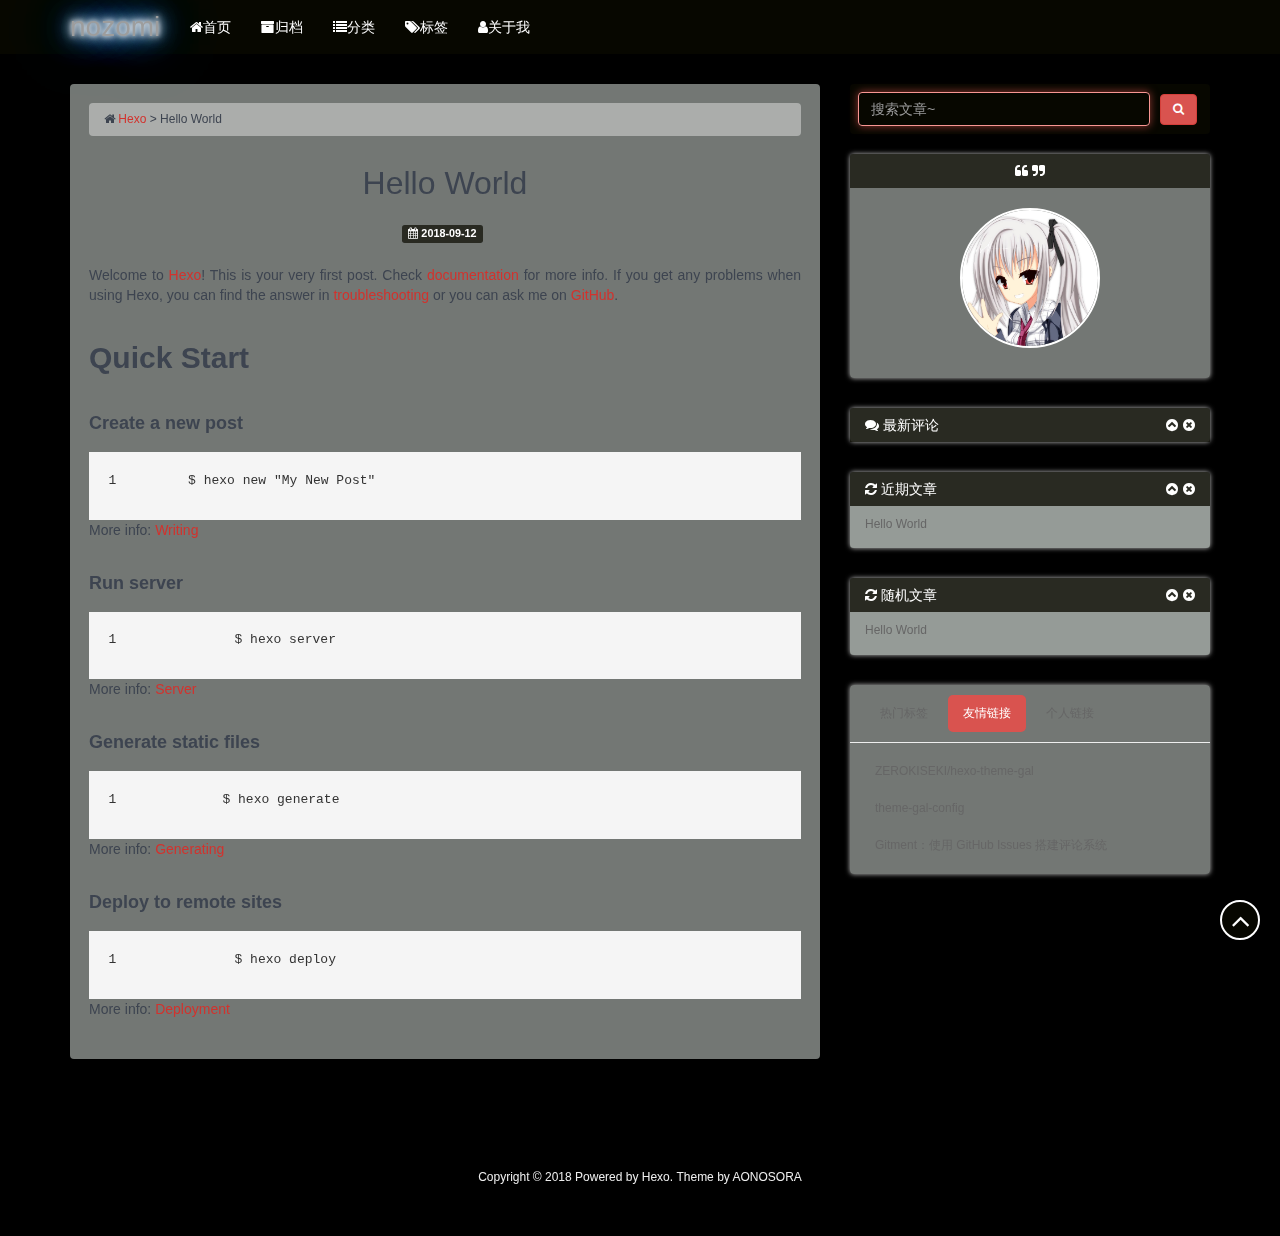
<file: 2018/09/12/hello-world/index.html>
<!DOCTYPE html>
<html>
<head>
    <meta charset="UTF-8">
    <meta name="viewport" content="width=device-width, initial-scale=1, maximum-scale=1">
    <meta name="author" content="">
    
    
    
    
    
    
    <title>Hello World | Hexo</title>
    <link href=”https://github.com/BlueM0untain“ rel=”prefetch” />

    <link rel="stylesheet" href="/css/bootstrap.min.css">
<link rel="stylesheet" href="/css/aos.css">
<link rel="stylesheet" href="/css/style.css">
    <script src="/js/jquery.min.js"></script>
    <script src="/js/bootstrap.min.js"></script>
    <script src="/js/aos.js"></script>
    <script src="/js/highslide/highslide-full.min.js"></script>
    <link rel="stylesheet" href="/js/highslide/highslide.css">
    <style type="text/css">
        @media (max-width: 768px) {
            body {
                background-color: #f0f0f0;
                background: url('/imgs/xsbg.gif');
                background-attachment: fixed;
            }
        }
    </style>
    
    <!--<script type="text/javascript">
      if (document.images) {
        var avatar = new Image();
        avatar.src = '/imgs/avatar.jpg'
        var previews = 'preview1.jpg,preview2.jpg,preview3.jpg,preview4.jpg'.split(',')
        var previewsPreLoad = []
        for(var i = 0; i < length; i++) {
          previewsPreLoad.push(new Image())
          previewsPreLoad[previewsPreLoad.length - 1].src = '/imgs/preview' + previews[i]
        }
      }
    </script>-->
</head>
<body>
    <!-- 背景轮播图功能 -->
    <section class="hidden-xs">
    <ul class="cb-slideshow">
        <li><span>天若</span></li>
        <li><span>有情</span></li>
        <li><span>天亦老</span></li>
        <li><span>我为</span></li>
        <li><span>长者</span></li>
        <li><span>续一秒</span></li>
    </ul>
</section>
    <!-- 欧尼酱功能, 谁用谁知道 -->
    
    <div class="gal-menu gal-dropdown">
    <div class="circle" id="gal">
        <div class="ring">
            <a href="https://github.com/BlueM0untain" class="menuItem" style="left: 50%; top: 15%;">首页</a>
            
            <a class="menuItem" style="left: 80.3109%; top: 32.5%;">下一页</a>
            
            <a href="/archives" class="menuItem" style="left: 80.3109%; top: 67.5%;">归档</a>
            <a href="/about" class="menuItem" style="left: 50%; top: 85%;">关于</a>
            <a href="/message" class="menuItem" style="left: 19.6891%; top: 67.5%;">留言板</a>
            
            <a class="menuItem" style="left: 19.6891%; top: 32.5%;">上一页</a>
            
        </div>
        <audio id="audio" src="/imgs/oni.mp3"></audio>
    </div>
</div>
    
    <header class="navbar navbar-inverse" id="gal-header">
    <div class="container">
        <div class="navbar-header">
            <button type="button" class="navbar-toggle collapsed"
                    data-toggle="collapse" data-target=".bs-navbar-collapse"
                    aria-expanded="false">
                <span class="fa fa-lg fa-reorder"></span>
            </button>
            <a href="https://github.com/BlueM0untain">
                
                <style>
                    #gal-header .navbar-brand {
                        height: 54px;
                        line-height: 24px;
                        font-size: 28px;
                        opacity: 1;
                        background-color: rgba(0,0,0,0);
                        text-shadow: 0 0 5px #fff,0 0 10px #fff,0 0 15px #fff,0 0 20px #228DFF,0 0 35px #228DFF,0 0 40px #228DFF,0 0 50px #228DFF,0 0 75px #228DFF;
                    }
                </style>
                <!-- 这里使用文字(navbar_text or config.title) -->
                <div class="navbar-brand">nozomi</div>
                
            </a>
        </div>
        <div class="collapse navbar-collapse bs-navbar-collapse">
            <ul class="nav navbar-nav" id="menu-gal">
                
                
                <li class="">
                    <a href="/">
                        <i class="fa fa-home"></i>首页
                    </a>
                </li>
                
                
                
                <li class="">
                    <a href="/archives">
                        <i class="fa fa-archive"></i>归档
                    </a>
                </li>
                
                
                
                
                <li class="">
                    <a href="/categories">
                        <i class="fa fa-list"></i>分类
                    </a>
                </li>
                
                
                
                
                
                <li class="">
                    <a href="/tags">
                        <i class="fa fa-tags"></i>标签
                    </a>
                </li>
                
                
                
                
                <li class="">
                    <a href="/about">
                        <i class="fa fa-user"></i>关于我
                    </a>
                </li>
                
                
            </ul>
        </div>
    </div>
</header>
    <div id="gal-body">
        <div class="container">
            <div class="row">
                <div class="col-md-8 gal-right" id="mainstay">
                    
<article class="article well article-body" id="article">
    <div class="breadcrumb">
        <i class="fa fa-home"></i>
        <a href="https://github.com/BlueM0untain">Hexo</a>
        >
        <span>Hello World</span>
    </div>
    <!-- 大型设备详细文章 -->
    <div class="hidden-xs">
        <div class="title-article">
            <h1>
                <a href="/2018/09/12/hello-world/">Hello World</a>
            </h1>
        </div>
        <div class="tag-article">
            
            <span class="label label-gal">
                <i class="fa fa-calendar"></i> 2018-09-12
            </span>
            
        </div>
    </div>
    <!-- 小型设备详细文章 -->
    <div class="visible-xs">
        <center>
            <div class="title-article">
                <h4>
                    <a href="/2018/09/12/hello-world/">Hello World</a>
                </h4>
            </div>
            <p>
                <i class="fa fa-calendar"></i> 2018-09-12
            </p>
            <p>
                
                
            </p>
        </center>
    </div>
    <div class="content-article">
        <p>Welcome to <a href="https://hexo.io/" target="_blank" rel="noopener">Hexo</a>! This is your very first post. Check <a href="https://hexo.io/docs/" target="_blank" rel="noopener">documentation</a> for more info. If you get any problems when using Hexo, you can find the answer in <a href="https://hexo.io/docs/troubleshooting.html" target="_blank" rel="noopener">troubleshooting</a> or you can ask me on <a href="https://github.com/hexojs/hexo/issues">GitHub</a>.</p>
<h2 id="Quick-Start"><a href="#Quick-Start" class="headerlink" title="Quick Start"></a>Quick Start</h2><h3 id="Create-a-new-post"><a href="#Create-a-new-post" class="headerlink" title="Create a new post"></a>Create a new post</h3><figure class="highlight bash"><table><tr><td class="gutter"><pre><span class="line">1</span><br></pre></td><td class="code"><pre><span class="line">$ hexo new <span class="string">"My New Post"</span></span><br></pre></td></tr></table></figure>
<p>More info: <a href="https://hexo.io/docs/writing.html" target="_blank" rel="noopener">Writing</a></p>
<h3 id="Run-server"><a href="#Run-server" class="headerlink" title="Run server"></a>Run server</h3><figure class="highlight bash"><table><tr><td class="gutter"><pre><span class="line">1</span><br></pre></td><td class="code"><pre><span class="line">$ hexo server</span><br></pre></td></tr></table></figure>
<p>More info: <a href="https://hexo.io/docs/server.html" target="_blank" rel="noopener">Server</a></p>
<h3 id="Generate-static-files"><a href="#Generate-static-files" class="headerlink" title="Generate static files"></a>Generate static files</h3><figure class="highlight bash"><table><tr><td class="gutter"><pre><span class="line">1</span><br></pre></td><td class="code"><pre><span class="line">$ hexo generate</span><br></pre></td></tr></table></figure>
<p>More info: <a href="https://hexo.io/docs/generating.html" target="_blank" rel="noopener">Generating</a></p>
<h3 id="Deploy-to-remote-sites"><a href="#Deploy-to-remote-sites" class="headerlink" title="Deploy to remote sites"></a>Deploy to remote sites</h3><figure class="highlight bash"><table><tr><td class="gutter"><pre><span class="line">1</span><br></pre></td><td class="code"><pre><span class="line">$ hexo deploy</span><br></pre></td></tr></table></figure>
<p>More info: <a href="https://hexo.io/docs/deployment.html" target="_blank" rel="noopener">Deployment</a></p>

    </div>
</article>


                </div>
                <aside class="col-md-4 gal-left" id="sidebar">
    <!-- 此为sidebar的搜索框, 非搜索结果页面 -->
<aside id="sidebar-search">
    <div class="search hidden-xs" data-aos="fade-up" data-aos-duration="2000">
        <form class="form-inline clearfix" id="search-form" method="get"
              action="/search/index.html">
            <input type="text" name="s" class="form-control" id="searchInput" placeholder="搜索文章~">
            <button class="btn btn-danger btn-gal" type="submit">
                <i class="fa fa-search"></i>
            </button>
        </form>
    </div>
</aside>
    <aside id="sidebar-author">
    <div class="panel panel-gal" data-aos="flip-right" data-aos-duration="3000">
        <div class="panel-heading" style="text-align: center">
            <i class="fa fa-quote-left"></i>
            
            <i class="fa fa-quote-right"></i>
        </div>
        <div class="author-panel text-center">
            <img src="/imgs/avatar.jpg" width="140" height="140"
                 alt="个人头像" class="author-image">
            <p class="author-description"></p>
        </div>
    </div>
</aside>
    
    <aside id="sidebar-recent_comments">
    <div class="panel panel-gal recent hidden-xs" data-aos="fade-up" data-aos-duration="2000">
        <div class="panel-heading">
            <i class="fa fa-comments"></i>
            最新评论
            <i class="fa fa-times-circle panel-remove"></i>
            <i class="fa fa-chevron-circle-up panel-toggle"></i>
        </div>
        <ul class="list-group list-group-flush"></ul>
    </div>
</aside>
    
    <!-- 要配置好leancloud才能开启此小工具 -->
    
    
    <aside id="sidebar-recent_posts">
    <div class="panel panel-gal recent hidden-xs" data-aos="fade-up" data-aos-duration="2000">
        <div class="panel-heading">
            <i class="fa fa-refresh"></i>
            近期文章
            <i class="fa fa-times-circle panel-remove"></i>
            <i class="fa fa-chevron-circle-up panel-toggle"></i>
        </div>
        <ul class="list-group list-group-flush">
            
            <li class="list-group-item">
                <span class="post-title">
                    <a href="/2018/09/12/hello-world/">Hello World</a>
                </span>
            </li>
            
        </ul>
    </div>
</aside>
    
    
    <aside id="sidebar-rand_posts">
    <div class="panel panel-gal recent hidden-xs" data-aos="fade-up" data-aos-duration="2000">
        <div class="panel-heading">
            <i class="fa fa-refresh"></i>
            随机文章
            <i class="fa fa-times-circle panel-remove"></i>
            <i class="fa fa-chevron-circle-up panel-toggle"></i>
        </div>
        <ul class="list-group list-group-flush">
            
            
            <li class="list-group-item">
                <span class="post-title">
                    <a href="/2018/09/12/hello-world/">Hello World</a>
                </span>
            </li>
            
        </ul>
    </div>
</aside>
    
    
    <aside id="gal-sets">
        <div class="panel panel-gal hidden-xs" data-aos="fade-up" data-aos-duration="2000">
            <ul class="nav nav-pills pills-gal">
                <li class="">
                    <a href="/2018/09/12/hello-world/index.html#sidebar-tags" data-toggle="tab" id="tags-tab">热门标签</a>
                </li>
                <li class="">
                    <a href="/2018/09/12/hello-world/index.html#sidebar-friend-links" data-toggle="tab" id="friend-links-tab">友情链接</a>
                </li>
                <li class="">
                    <a href="/2018/09/12/hello-world/index.html#sidebar-links" data-toggle="tab" id="links-tab">个人链接</a>
                </li>
            </ul>
            <div class="tab-content">
                <div class="cloud-tags tab-pane nav bs-sidenav fade" id="sidebar-tags">
    
</div>
                <div class="friend-links tab-pane nav bs-sidenav fade" id="sidebar-friend-links">
    
    <li>
        <a href="https://github.com/ZEROKISEKI/hexo-theme-gal" target="_blank">ZEROKISEKI/hexo-theme-gal</a>
    </li>
    
    <li>
        <a href="https://github.com/ZEROKISEKI/hexo-theme-gal/wiki/%E4%B8%BB%E9%A2%98%E9%85%8D%E7%BD%AE%E8%AF%B4%E6%98%8E" target="_blank">theme-gal-config</a>
    </li>
    
    <li>
        <a href="https://imsun.net/posts/gitment-introduction/" target="_blank">Gitment：使用 GitHub Issues 搭建评论系统</a>
    </li>
    
</div>
                <div class="links tab-pane nav bs-sidenav fade" id="sidebar-links">
    
    <li>
        <a href="https://github.com/BlueM0untain" target="_blank">Github</a>
    </li>
    
</div>
            </div>
        </div>
    </aside>
    
</aside>
            </div>
        </div>
    </div>
    <footer id="gal-footer">
    <div class="container">
        Copyright © 2018  Powered by <a href="https://hexo.io/" target="_blank">Hexo</a>.&nbsp;Theme by <a href="https://github.com/ZEROKISEKI" target="_blank">AONOSORA</a>
    </div>
</footer>

<!-- 回到顶端 -->
<div id="gal-gotop">
    <i class="fa fa-angle-up"></i>
</div>
</body>
<script src="/js/activate-power-mode.js"></script>
<script>

    // 配置highslide
	hs.graphicsDir = '/js/highslide/graphics/'
    hs.outlineType = "rounded-white";
    hs.dimmingOpacity = 0.8;
    hs.outlineWhileAnimating = true;
    hs.showCredits = false;
    hs.captionEval = "this.thumb.alt";
    hs.numberPosition = "caption";
    hs.align = "center";
    hs.transitions = ["expand", "crossfade"];
    hs.lang.number = '共%2张图, 当前是第%1张';
    hs.addSlideshow({
      interval: 5000,
      repeat: true,
      useControls: true,
      fixedControls: "fit",
      overlayOptions: {
        opacity: 0.75,
        position: "bottom center",
        hideOnMouseOut: true
      }
    })

    // 初始化aos
    AOS.init({
      duration: 1000,
      delay: 0,
      easing: 'ease-out-back'
    });

</script>
<script>
	POWERMODE.colorful = 'true';    // make power mode colorful
	POWERMODE.shake = 'true';       // turn off shake
	// TODO 这里根据具体情况修改
	document.body.addEventListener('input', POWERMODE);
</script>
<script>
    window.slideConfig = {
      prefix: '/imgs/slide/background',
      ext: 'jpg',
      maxCount: '6'
    }
</script>
<script src="/js/hs.js"></script>
<script src="/js/blog.js"></script>

<script src="/js/oni.js"></script>



</html>
</file>
<file: js/highslide/highslide.css>
/**
* @file: highslide.css 
* @version: 5.0.0
*/
.highslide {
	outline: none;
}

.highslide-wrapper {
	color: #333;
}

.highslide-wrapper a {
	color: #3B5998;
	text-decoration: none;
}

.highslide-wrapper a:hover {
	text-decoration: underline;
}

.highslide-image {
	cursor: url(graphics/zoomin.cur),pointer;
	outline: none;
}

.highslide-active-anchor img {
	visibility: hidden;
}

.highslide-wrapper {
	background: white;
}

.highslide-caption {
	display: none;
	border: 2px solid white;
	border-top: none;
	font-family: Verdana,Helvetica;
	font-size: 10px;
	padding: 5px;
	background-color: white;
}

.highslide-loading {
	display: block;
	color: black;
	font-size: 8pt;
	font-family: sans-serif;
	font-weight: bold;
	text-decoration: none;
	padding: 2px;
	border: 1px solid black;
	background-color: white;
	padding-left: 22px;
	background-image: url(graphics/loader.white.gif);
	background-repeat: no-repeat;
	background-position: 3px 1px;
}

a.highslide-credits,a.highslide-credits i {
	padding: 2px;
	color: silver;
	text-decoration: none;
	font-size: 10px;
}

a.highslide-credits:hover,a.highslide-credits:hover i {
	color: white;
	background-color: gray;
}

a.highslide-full-expand {
	background: url(graphics/fullexpand.gif) no-repeat;
	display: block;
	margin: 0 10px 10px 0;
	width: 34px;
	height: 34px;
}

.highslide-display-block {
	display: block;
}

.highslide-display-none {
	display: none;
}

.highslide-html {
	background-color: white;
}

.highslide-html-blur {
}

.highslide-html-content {
	position: absolute;
	display: none;
}

.highslide-loading {
	display: block;
	color: black;
	font-size: 8pt;
	font-family: sans-serif;
	font-weight: bold;
	text-decoration: none;
	padding: 2px;
	border: 1px solid black;
	background-color: white;
	padding-left: 22px;
	background-image: url(graphics/loader.white.gif);
	background-repeat: no-repeat;
	background-position: 3px 1px;
}

a.highslide-credits,a.highslide-credits i {
	padding: 2px;
	color: silver;
	text-decoration: none;
	font-size: 10px;
}

a.highslide-credits:hover,a.highslide-credits:hover i {
	color: white;
	background-color: gray;
}

.highslide-wrapper {
	background-color: white;
}

.highslide-wrapper .highslide-html-content {
	width: 300px;
	padding: 5px;
}

.highslide-wrapper .highslide-header div {
}

.highslide-wrapper .highslide-header ul {
	margin: 0;
	padding: 0;
	text-align: right;
}

.highslide-wrapper .highslide-header ul li {
	display: inline;
	padding-left: 1em;
}

.highslide-wrapper .highslide-header ul li.highslide-previous,.highslide-wrapper .highslide-header ul li.highslide-next {
	display: none;
}

.highslide-wrapper .highslide-header a {
	font-weight: bold;
	color: gray;
	text-transform: uppercase;
	text-decoration: none;
}

.highslide-wrapper .highslide-header a:hover {
	color: black;
}

.highslide-wrapper .highslide-header .highslide-move a {
	cursor: move;
}

.highslide-wrapper .highslide-footer {
	height: 11px;
}

.highslide-wrapper .highslide-footer .highslide-resize {
	float: right;
	height: 11px;
	width: 11px;
	background: url(graphics/resize.gif);
}

.highslide-wrapper .highslide-body {
}

.highslide-move {
	cursor: move;
}

.highslide-resize {
	cursor: nw-resize;
}

.highslide-display-block {
	display: block;
}

.highslide-display-none {
	display: none;
}

.highslide-number {
	color: gray;
	font-size: 12px;
	margin-bottom: 3px;
}

.highslide-container div {
	font-family: "\5FAE\8F6F\96C5\9ED1",Verdana,Helvetica;
}

.highslide {
	outline: none;
}

.highslide-wrapper {
	color: #333;
	background: #FFF;
	background-color: #FFF;
}

.highslide-wrapper a {
	color: #3B5998;
	text-decoration: none;
}

.highslide-wrapper a:hover {
	text-decoration: underline;
}

.highslide-image {
	cursor: url(graphics/zoomin.cur),pointer;
	outline: none;
}

.highslide-active-anchor img {
	visibility: hidden;
}

.highslide-caption {
	display: none;
	border: 2px solid #FFF;
	border-top: none;
	font-size: 14px;
	background-color: #FFF;
	padding: 5px;
	text-align: center;
}

.highslide-loading {
	display: block;
	color: #000;
	font-size: 12px;
	font-weight: 700;
	text-decoration: none;
	border: 1px solid #000;
	background-color: #FFF;
	background-image: url(graphics/loader.white.gif);
	background-repeat: no-repeat;
	background-position: 3px 1px;
	padding: 2px 2px 2px 22px;
}

a.highslide-credits,a.highslide-credits i {
	color: silver;
	text-decoration: none;
	font-size: 10px;
	padding: 2px;
}

a.highslide-credits:hover,a.highslide-credits:hover i {
	color: #FFF;
	background-color: gray;
}

a.highslide-full-expand {
	background: url(graphics/fullexpand.gif) no-repeat;
	display: block;
	width: 34px;
	height: 34px;
	margin: 0 10px 10px 0;
}

.highslide-display-block {
	display: block;
}

.highslide-html {
	background-color: #FFF;
}

.highslide-html-content {
	position: absolute;
	display: none;
}

.highslide-wrapper .highslide-html-content {
	width: 300px;
	padding: 5px;
}

.highslide-wrapper .highslide-header ul {
	text-align: right;
	margin: 0;
	padding: 0;
}

.highslide-wrapper .highslide-header ul li {
	display: inline;
	padding-left: 1em;
}

.highslide-wrapper .highslide-header a {
	font-weight: 700;
	color: gray;
	text-transform: uppercase;
	text-decoration: none;
}

.highslide-wrapper .highslide-header a:hover {
	color: #000;
}

.highslide-wrapper .highslide-footer {
	height: 11px;
}

.highslide-wrapper .highslide-footer .highslide-resize {
	float: right;
	height: 11px;
	width: 11px;
	background: url(graphics/resize.gif);
}

.highslide-resize {
	cursor: nw-resize;
}

.highslide-display-none,.highslide-wrapper .highslide-header ul li.highslide-previous,.highslide-wrapper .highslide-header ul li.highslide-next {
	display: none;
}

.highslide-wrapper .highslide-header .highslide-move a,.highslide-move {
	cursor: move;
}

.highslide-controls {
	width: 195px;
	height: 40px;
	background: url(graphics/controlbar-white.gif) 0 -90px no-repeat;
	margin: 20px 15px 10px 0;
}

.highslide-controls ul {
	position: relative;
	left: 15px;
	height: 40px;
	list-style: none;
	margin: 0;
	padding: 0;
	background: url(graphics/controlbar-white.gif) right -90px no-repeat;
}

.highslide-controls li {
	float: left;
	padding: 5px 0;
	margin: 0;
	list-style: none;
}

.highslide-controls a {
	background-image: url(graphics/controlbar-white.gif);
	display: block;
	float: left;
	height: 30px;
	width: 30px;
	outline: none;
}

.highslide-controls a.disabled {
	cursor: default;
}

.highslide-controls a.disabled span {
	cursor: default;
}

.highslide-controls a span {
	display: none;
	cursor: pointer;
}

.highslide-controls .highslide-previous a {
	background-position: 0 0;
}

.highslide-controls .highslide-previous a:hover {
	background-position: 0 -30px;
}

.highslide-controls .highslide-previous a.disabled {
	background-position: 0 -60px !important;
}

.highslide-controls .highslide-play a {
	background-position: -30px 0;
}

.highslide-controls .highslide-play a:hover {
	background-position: -30px -30px;
}

.highslide-controls .highslide-play a.disabled {
	background-position: -30px -60px !important;
}

.highslide-controls .highslide-pause a {
	background-position: -60px 0;
}

.highslide-controls .highslide-pause a:hover {
	background-position: -60px -30px;
}

.highslide-controls .highslide-next a {
	background-position: -90px 0;
}

.highslide-controls .highslide-next a:hover {
	background-position: -90px -30px;
}

.highslide-controls .highslide-next a.disabled {
	background-position: -90px -60px !important;
}

.highslide-controls .highslide-move a {
	background-position: -120px 0;
}

.highslide-controls .highslide-move a:hover {
	background-position: -120px -30px;
}

.highslide-controls .highslide-full-expand a {
	background-position: -150px 0;
}

.highslide-controls .highslide-full-expand a:hover {
	background-position: -150px -30px;
}

.highslide-controls .highslide-full-expand a.disabled {
	background-position: -150px -60px !important;
}

.highslide-controls .highslide-close a {
	background-position: -180px 0;
}

.highslide-controls .highslide-close a:hover {
	background-position: -180px -30px;
}

.highslide-dimming {
	background: #000;
}
</file>
